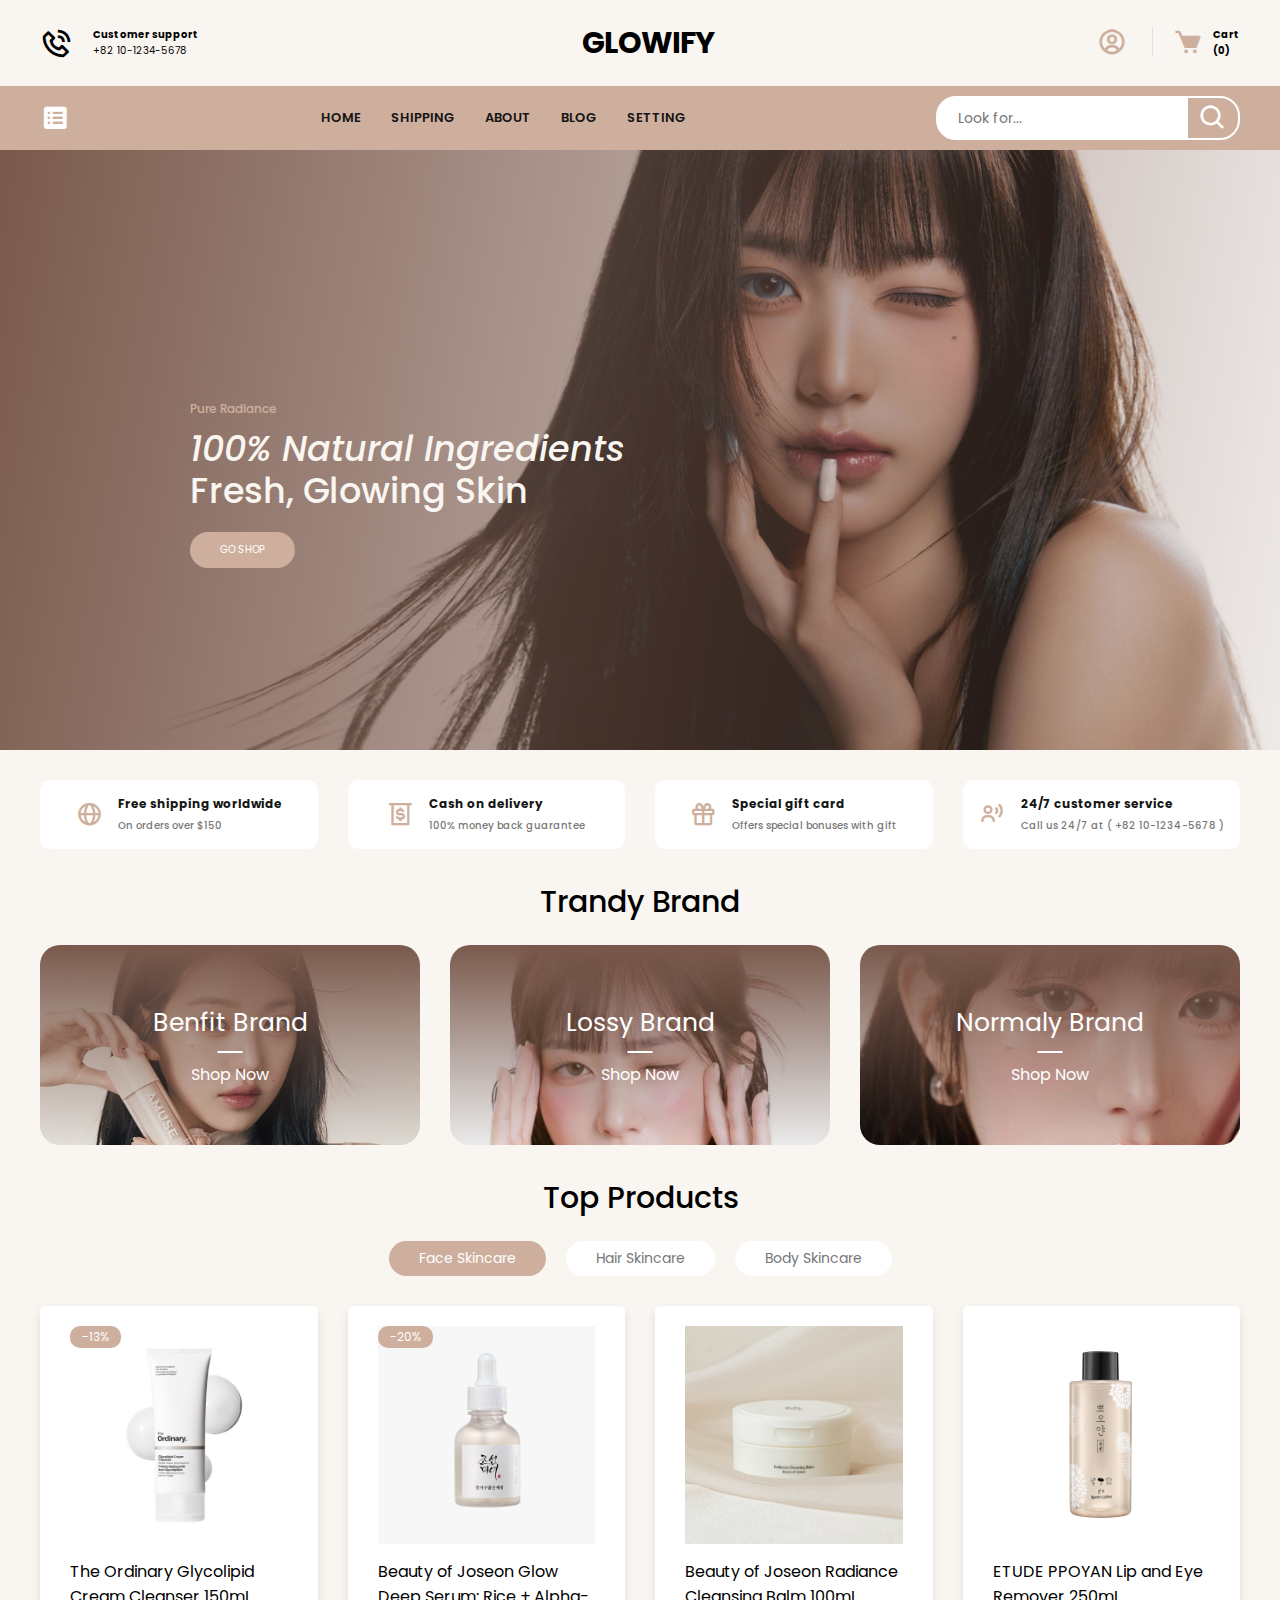
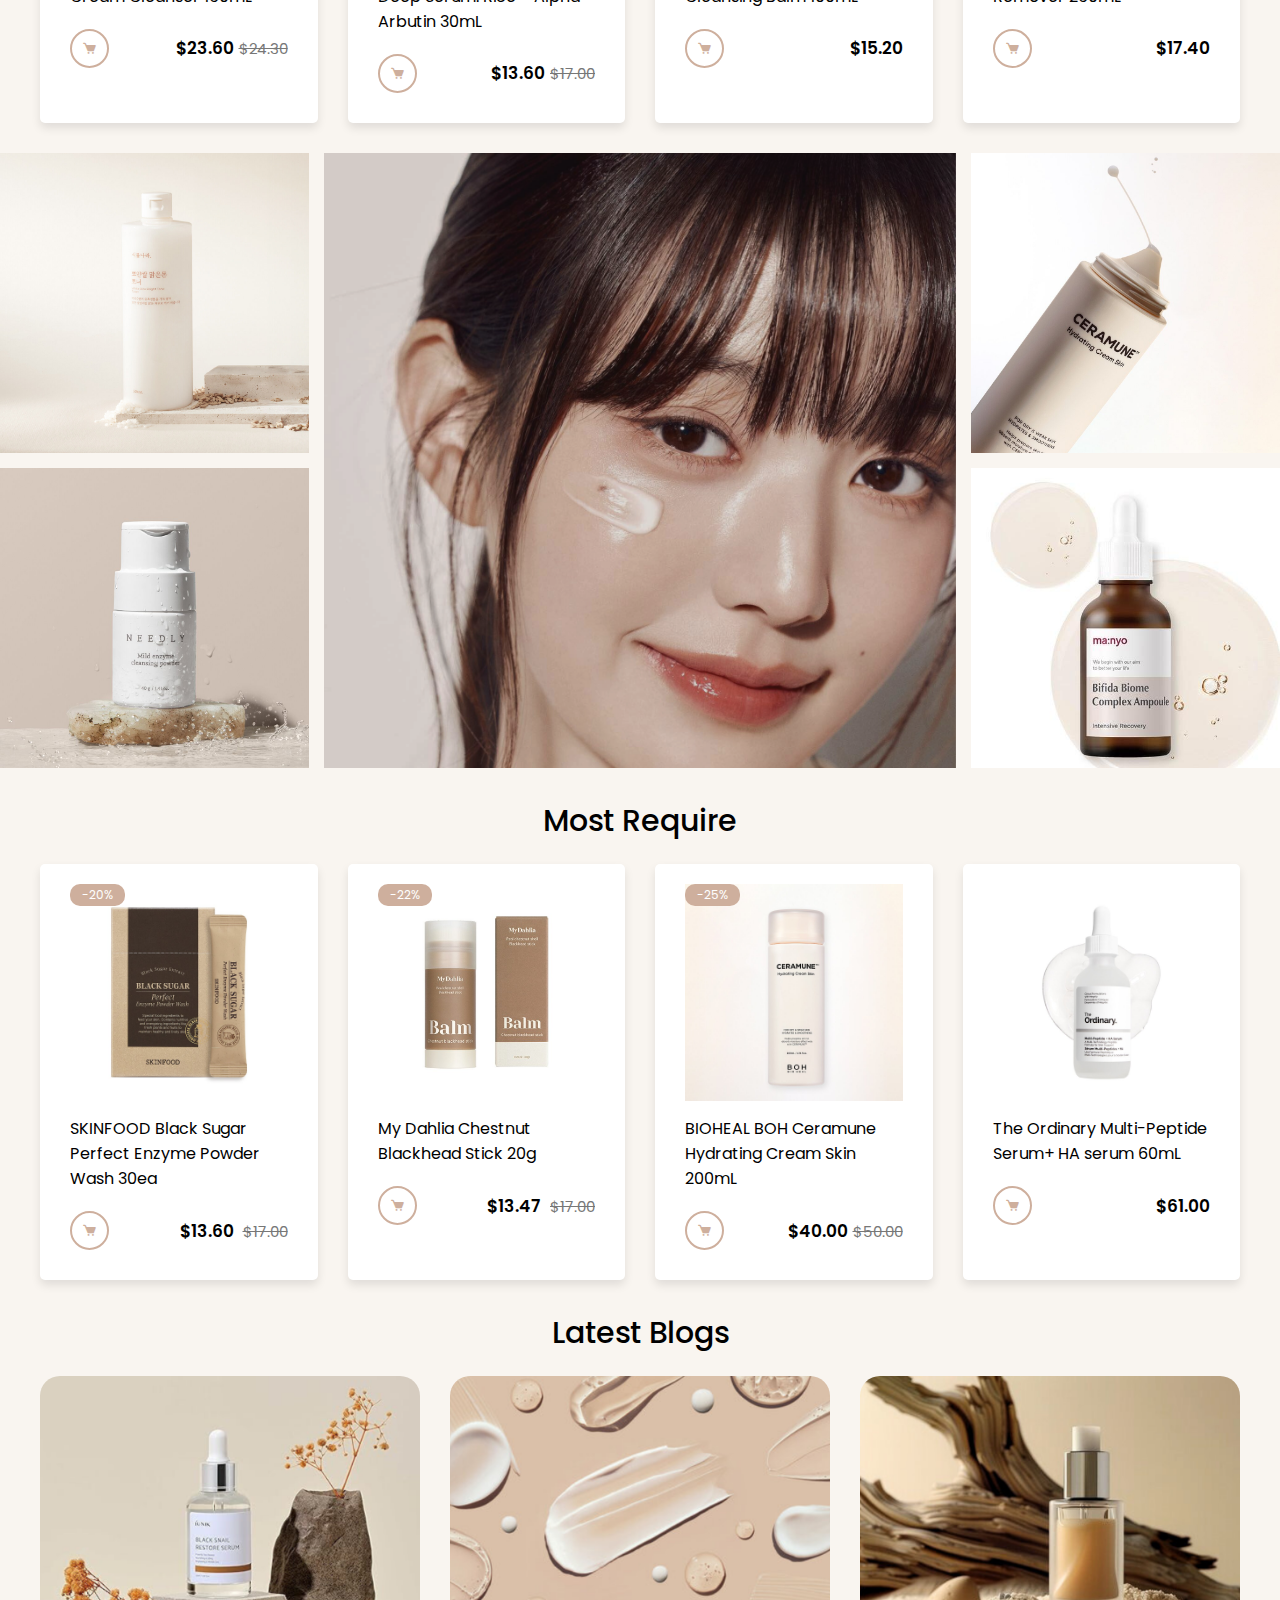
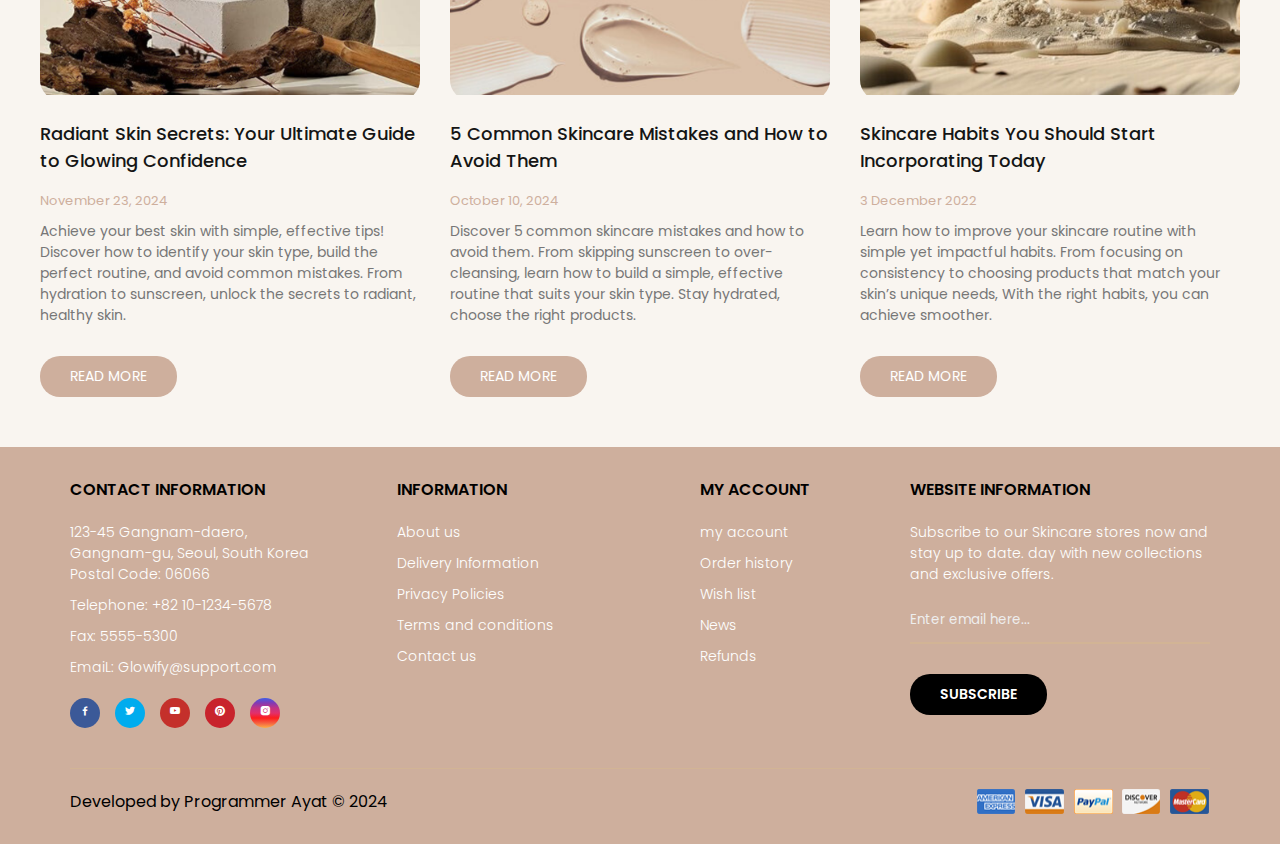
<file: index.html>
<!DOCTYPE html>
<html lang="en">

<head>
    <meta charset="UTF-8" />
    <meta http-equiv="X-UA-Compatible" content="IE=edge" />
    <meta name="viewport" content="width=device-width, initial-scale=1.0" />
    <title>Glowify</title>
    <link href='https://unpkg.com/boxicons@2.1.4/css/boxicons.min.css' rel='stylesheet'>
    <link rel="stylesheet" href="style.css" />
</head>

<body>
    <header>
        <div class="container-hero">
            <div class="container hero">
                <div class="customer-support">
                    <i class='bx bx-phone-call'></i>
                    <div class="content-customer-support">
                        <span class="text"><b>Customer support</b></span>
                        <span class="number">+82 10-1234-5678</span>
                    </div>
                </div>

                <div class="container-logo">
                    <h1 class="logo"><a href="index.html">Glowify</a></h1>
                </div>

                <div class="container-user">
                    <a href="./HTML Pages/user.html">
                        <i class='bx bx-user-circle'></i></a>
                    <i class='bx bxs-cart'></i>
                    <div class="content-shopping-cart">
                        <span class="text"><b>Cart</b></span>
                        <span class="number"><b>(0)</b></span>
                    </div>
                </div>
            </div>
        </div>

        <div class="container-navbar">
            <nav class="navbar container">
                <i class='bx bxs-spreadsheet'></i>
                <ul class="menu">
                    <li><a href="index.html">Home</a></li>
                    <li><a href="#">shipping</a></li>
                    <li><a href="#">About</a></li>
                    <li><a href="#">Blog</a></li>
                    <li><a href="#">Setting</a></li>
                </ul>

                <form class="search-form">
                    <input type="search" placeholder="Look for..." />
                    <button class="btn-search">
                        <i class='bx bx-search'></i>
                    </button>
                </form>
            </nav>
        </div>
    </header>

    <section class="banner">
        <div class="content-banner">
            <p>Pure Radiance</p>
            <h2><em>100% Natural Ingredients</em><br />Fresh, Glowing Skin</h2>
            <a href="./HTML Pages/shop.html">Go Shop</a>
        </div>
    </section>

    <main class="main-content">
        <section class="container container-features">
            <div class="card-feature">
                <i class='bx bx-globe'></i>
                <div class="feature-content">
                    <span>Free shipping worldwide</span>
                    <p>On orders over $150</p>
                </div>
            </div>
            <div class="card-feature">
                <i class='bx bx-money-withdraw'></i>
                <div class="feature-content">
                    <span>Cash on delivery</span>
                    <p>100% money back guarantee</p>
                </div>
            </div>
            <div class="card-feature">
                <i class='bx bx-gift'></i>
                <div class="feature-content">
                    <span>Special gift card</span>
                    <p>Offers special bonuses with gift</p>
                </div>
            </div>
            <div class="card-feature">
                <i class='bx bx-user-voice'></i>
                <div class="feature-content">
                    <span>24/7 customer service</span>
                    <p>Call us 24/7 at ( +82 10-1234-5678 ) </p>
                </div>
            </div>
        </section>

        <section class="container top-categories">
            <h1 class="heading-1">Trandy Brand</h1>
            <div class="container-categories">
                <div class="card-category category-moca">
                    <p>Benfit Brand</p>
                    <span>Shop Now</span>
                </div>
                <div class="card-category category-expreso">
                    <p>Lossy Brand</p>
                    <span>Shop Now</span>
                </div>
                <div class="card-category category-capuchino">
                    <p>Normaly Brand</p>
                    <span>Shop Now</span>
                </div>
                
            </div>
        </section>

        <section class="container top-products">
            <h1 class="heading-1">Top Products</h1>

            <div class="container-options">
                <span class="active">Face Skincare</span>
                <span>Hair skincare</span>
                <span>Body Skincare</span>
            </div>

            <div class="container-products">
                <!-- Producto 1 -->
                <div class="card-product">
                    <div class="container-img">
                        <img src="Picture/ordinary.jpg" alt="The Ordinary" class="product-image">
                        <span class="discount">-13%</span>
                        <div class="button-group">
                            <span><i class='bx bxs-bookmark'></i></i></span>
                            <span><i class='bx bx-heart'></i></span>
                            <span><i class='bx bx-barcode-reader'></i></span>
                        </div>
                    </div>
                    <div class="content-card-product">
                        <div class="stars">
                            <i class="fa-solid fa-star"></i>
                            <i class="fa-solid fa-star"></i>
                            <i class="fa-solid fa-star"></i>
                            <i class="fa-solid fa-star"></i>
                            <i class="fa-regular fa-star"></i>
                        </div>
                        <h3>The Ordinary Glycolipid Cream Cleanser 150mL</h3>
                        <span class="add-cart">
                            <i class='bx bxs-cart'></i>
                        </span>
                        <p class="price">$23.60<span>$24.30</span></p>
                    </div>
                </div>

                <!-- Producto 2 -->
                <div class="card-product">
                    <div class="container-img">
                        <img src="Picture/p2.jpg" alt="Cafe incafe-ingles.jpg" />
                        <span class="discount">-20%</span>
                        <div class="button-group">
                            <span>
                                <i class='bx bxs-bookmark'></i></i>
                            </span>
                            <span>
                                <i class='bx bx-heart'></i>
                            </span>
                            <span>
                                <i class='bx bx-barcode-reader'></i>
                            </span>
                        </div>
                    </div>
                    <div class="content-card-product">
                        <div class="stars">
                            <i class="fa-solid fa-star"></i>
                            <i class="fa-solid fa-star"></i>
                            <i class="fa-solid fa-star"></i>
                            <i class="fa-regular fa-star"></i>
                            <i class="fa-regular fa-star"></i>
                        </div>
                        <h3>Beauty of Joseon Glow Deep Serum: Rice + Alpha-Arbutin 30mL</h3>
                        <span class="add-cart">
                            <i class='bx bxs-cart'></i>
                        </span>
                        <p class="price">$13.60<span>$17.00</span></p>
                    </div>
                </div>
                <!--  -->
                <div class="card-product">
                    <div class="container-img">
                        <img src="Picture/p1.jpg" alt="Cafe Australiano" />
                        <div class="button-group">
                            <span>
                                <i class='bx bxs-bookmark'></i></i>
                            </span>
                            <span>
                                <i class='bx bx-heart'></i>
                            </span>
                            <span>
                                <i class='bx bx-barcode-reader'></i>
                            </span>
                        </div>
                    </div>
                    <div class="content-card-product">
                        <div class="stars">
                            <i class="fa-solid fa-star"></i>
                            <i class="fa-solid fa-star"></i>
                            <i class="fa-solid fa-star"></i>
                            <i class="fa-solid fa-star"></i>
                            <i class="fa-solid fa-star"></i>
                        </div>
                        <h3>Beauty of Joseon Radiance Cleansing Balm 100mL</h3>
                        <span class="add-cart">
                            <i class='bx bxs-cart'></i>
                        </span>
                        <p class="price">$15.20</p>
                    </div>
                </div>
                <!--  -->
                <div class="card-product">
                    <div class="container-img">
                        <img src="Picture/p4.png" alt="Cafe Helado" />
                        <div class="button-group">
                            <span>
                                <i class='bx bxs-bookmark'></i></i>
                            </span>
                            <span>
                                <i class='bx bx-heart'></i>
                            </span>
                            <span>
                                <i class='bx bx-barcode-reader'></i>
                            </span>
                        </div>
                    </div>
                    <div class="content-card-product">
                        <div class="stars">
                            <i class="fa-solid fa-star"></i>
                            <i class="fa-solid fa-star"></i>
                            <i class="fa-solid fa-star"></i>
                            <i class="fa-solid fa-star"></i>
                            <i class="fa-regular fa-star"></i>
                        </div>
                        <h3>ETUDE PPOYAN Lip and Eye Remover 250mL</h3>
                        <span class="add-cart">
                            <i class='bx bxs-cart'></i>
                        </span>
                        <p class="price">$17.40</p>
                    </div>
                </div>
            </div>
        </section>

        <section class="gallery">
            <img src="Picture/cc.jpg" alt="Gallery Img1" class="gallery-img-1" /><img src="Picture/kr.jpg"
                alt="Gallery Img2" class="gallery-img-2" /><img src="Picture/yu6.png" alt="Gallery Img3"
                class="gallery-img-3" /><img src="Picture/ne.jpg" alt="Gallery Img4" class="gallery-img-4" /><img
                src="Picture/ma.jpg" alt="Gallery Img5" class="gallery-img-5" />
        </section>

        <section class="container specials">
            <h1 class="heading-1">Most Require</h1>

            <div class="container-products">
                <!-- Producto 1 -->
                <div class="card-product">
                    <div class="container-img">
                        <img src="Picture/p3.jpg" alt="Cafe Irish" />
                        <span class="discount">-20%</span>
                        <div class="button-group">
                            <span>
                                <i class='bx bxs-bookmark'></i></i>
                            </span>
                            <span>
                                <i class='bx bx-heart'></i>
                            </span>
                            <span>
                                <i class='bx bx-barcode-reader'></i>
                            </span>
                        </div>
                    </div>
                    <div class="content-card-product">
                        <div class="stars">
                            <i class="fa-solid fa-star"></i>
                            <i class="fa-solid fa-star"></i>
                            <i class="fa-solid fa-star"></i>
                            <i class="fa-solid fa-star"></i>
                            <i class="fa-regular fa-star"></i>
                        </div>
                        <h3>SKINFOOD Black Sugar Perfect Enzyme Powder Wash 30ea</h3>
                        <span class="add-cart">
                            <i class='bx bxs-cart'></i>
                        </span>
                        <p class="price">$13.60 <span>$17.00</span></p>
                    </div>
                </div>
                <!-- Producto 2 -->
                <div class="card-product">
                    <div class="container-img">
                        <img src="Picture/p5.jpg" alt="Cafe incafe-ingles.jpg" />
                        <span class="discount">-22%</span>
                        <div class="button-group">
                            <span>
                                <i class='bx bxs-bookmark'></i></i>
                            </span>
                            <span>
                                <i class='bx bx-heart'></i>
                            </span>
                            <span>
                                <i class='bx bx-barcode-reader'></i>
                            </span>
                        </div>
                    </div>
                    <div class="content-card-product">
                        <div class="stars">
                            <i class="fa-solid fa-star"></i>
                            <i class="fa-solid fa-star"></i>
                            <i class="fa-solid fa-star"></i>
                            <i class="fa-regular fa-star"></i>
                            <i class="fa-regular fa-star"></i>
                        </div>
                        <h3>My Dahlia Chestnut Blackhead Stick 20g</h3>
                        <span class="add-cart">
                            <i class='bx bxs-cart'></i>
                        </span>
                        <p class="price">$13.47 <span>$17.00</span></p>
                    </div>
                </div>
                <!--  -->
                <div class="card-product">
                    <div class="container-img">
                        <img src="Picture/p6.jpg" alt="Cafe Viena" />
                        <span class="discount">-25%</span>
                        <div class="button-group">
                            <span>
                                <i class='bx bxs-bookmark'></i></i>
                            </span>
                            <span>
                                <i class='bx bx-heart'></i>
                            </span>
                            <span>
                                <i class='bx bx-barcode-reader'></i>
                            </span>
                        </div>
                    </div>
                    <div class="content-card-product">
                        <div class="stars">
                            <i class="fa-solid fa-star"></i>
                            <i class="fa-solid fa-star"></i>
                            <i class="fa-solid fa-star"></i>
                            <i class="fa-solid fa-star"></i>
                            <i class="fa-solid fa-star"></i>
                        </div>
                        <h3>BIOHEAL BOH Ceramune Hydrating Cream Skin 200mL</h3>
                        <span class="add-cart">
                            <i class='bx bxs-cart'></i>
                        </span>
                        <p class="price">$40.00<span>$50.00</span></p>
                    </div>
                </div>
                <!--  -->
                <div class="card-product">
                    <div class="container-img">
                        <img src="Picture/p7.jpg" alt="Cafe Liqueurs" />
                        <div class="button-group">
                            <span>
                                <i class='bx bxs-bookmark'></i></i>
                            </span>
                            <span>
                                <i class='bx bx-heart'></i>
                            </span>
                            <span>
                                <i class='bx bx-barcode-reader'></i>
                            </span>
                        </div>
                    </div>
                    <div class="content-card-product">
                        <div class="stars">
                            <i class="fa-solid fa-star"></i>
                            <i class="fa-solid fa-star"></i>
                            <i class="fa-solid fa-star"></i>
                            <i class="fa-solid fa-star"></i>
                            <i class="fa-regular fa-star"></i>
                        </div>
                        <h3>The Ordinary Multi-Peptide Serum+ HA serum 60mL</h3>
                        <span class="add-cart">
                            <i class='bx bxs-cart'></i>
                        </span>
                        <p class="price">$61.00</p>
                    </div>
                </div>
            </div>
        </section>

        <section class="container blogs">
            <h1 class="heading-1">Latest Blogs</h1>

            <div class="container-blogs">
                <div class="card-blog">
                    <div class="container-img">
                        <img src="Picture/ProductGallary.png" alt="Imagen Blog 1" />
                        <div class="button-group-blog">
                            <span>
                                <i class='bx bx-book-reader'></i>
                            </span>
                            <span>
                                <i class='bx bx-link'></i>
                            </span>
                        </div>
                    </div>
                    <div class="content-blog">
                        <h3>Radiant Skin Secrets: Your Ultimate Guide to Glowing Confidence</h3>
                        <span>November 23, 2024</span>
                        <p>
                            Achieve your best skin with simple, effective tips! Discover how to identify your skin type,
                            build the perfect routine, and avoid common mistakes.
                            From hydration to sunscreen, unlock the secrets to radiant, healthy skin.
                        </p>
                        <div class="btn-read-more"><a class="learnMORE" href="HTML Pages/blog.html">Read more</a></div>
                    </div>
                </div>
                <div class="card-blog">
                    <div class="container-img">
                        <img src="Picture/ProductGallary3.png" alt="Imagen Blog 2" />
                        <div class="button-group-blog">
                            <span>
                                <i class='bx bx-book-reader'></i>
                            </span>
                            <span>
                                <i class='bx bx-link'></i>
                            </span>
                        </div>
                    </div>
                    <div class="content-blog">
                        <h3>5 Common Skincare Mistakes and How to Avoid Them</h3>
                        <span>October 10, 2024</span>
                        <p>
                            Discover 5 common skincare mistakes and how to avoid them. From skipping sunscreen to
                            over-cleansing, learn how to build a simple, effective routine that suits your skin type.
                            Stay hydrated, choose the right products.
                        </p>
                        <div class="btn-read-more"><a class="learnMORE" href="HTML Pages/blog2.html">Read more</a></div>
                    </div>
                </div>
                <div class="card-blog">
                    <div class="container-img">
                        <img src="Picture/ProductGallary2.png" alt="Imagen Blog 3" />
                        <div class="button-group-blog">
                            <span>
                                <i class='bx bx-book-reader'></i>
                            </span>
                            <span>
                                <i class='bx bx-link'></i>
                            </span>
                        </div>
                    </div>
                    <div class="content-blog">
                        <h3>Skincare Habits You Should Start Incorporating Today</h3>
                        <span>3 December 2022</span>
                        <p>
                            Learn how to improve your skincare routine with simple yet impactful habits. From focusing
                            on consistency to choosing products that match your skin’s unique needs, With
                            the right habits, you can achieve smoother.
                        </p>
                        <div class="btn-read-more"><a class="learnMORE" href="HTML Pages/blog3.html">Read more</a></div>
                    </div>
                </div>
            </div>
        </section>
    </main>

    <footer class="footer">
        <div class="container container-footer">
            <div class="menu-footer">
                <div class="contact-info">
                    <p class="title-footer">Contact Information</p>
                    <ul>
                        <li>
                            123-45 Gangnam-daero, Gangnam-gu, Seoul,
                            South Korea
                            Postal Code: 06066
                        </li>
                        <li>Telephone: +82 10-1234-5678</li>
                        <li>Fax: 5555-5300</li>
                        <li>EmaiL: Glowify@support.com</li>
                    </ul>
                    <div class="social-icons">
                        <span class="facebook">
                            <a href="https://www.facebook.com/login.php/">
                                <i class='bx bxl-facebook'></i></a>
                        </span>
                        <span class="twitter">
                            <a href="https://twitter.com/login">
                                <i class='bx bxl-twitter'></i></a>
                        </span>
                        <span class="youtube">
                            <a href="https://www.youtube.com/account">
                                <i class='bx bxl-youtube'></i></a>
                        </span>
                        <span class="pinterest">
                            <a href="https://www.pinterest.com/login/">
                                <i class='bx bxl-pinterest'></i></a>
                        </span>
                        <span class="instagram">
                            <a href="https://www.instagram.com/accounts/login/?hl=en">
                                <i class='bx bxl-instagram-alt'></i></a>
                        </span>
                    </div>
                </div>

                <div class="information">
                    <p class="title-footer">Information</p>
                    <ul>
                        <li><a href="#">About us</a></li>
                        <li><a href="#">Delivery Information</a></li>
                        <li><a href="#">Privacy Policies</a></li>
                        <li><a href="#">Terms and conditions</a></li>
                        <li><a href="#">Contact us</a></li>
                    </ul>
                </div>

                <div class="my-account">
                    <p class="title-footer">My account</p>

                    <ul>
                        <li><a href="#">my account</a></li>
                        <li><a href="#">Order history</a></li>
                        <li><a href="#">Wish list</a></li>
                        <li><a href="#">News</a></li>
                        <li><a href="#">Refunds</a></li>
                    </ul>
                </div>

                <div class="newsletter">
                    <p class="title-footer">Website Information</p>

                    <div class="content">
                        <p>
                            Subscribe to our Skincare stores now and stay up to date.
                            day with new collections and exclusive offers.
                        </p>
                        <input type="email" placeholder="Enter email here...">
                        <button>Subscribe</button>
                    </div>
                </div>
            </div>

            <div class="copyright">
                <p>
                    Developed by Programmer Ayat © 2024
                </p>

                <img src="Picture/payment.png" alt="Pagos">
            </div>
        </div>
    </footer>
</body>

</html>
</file>
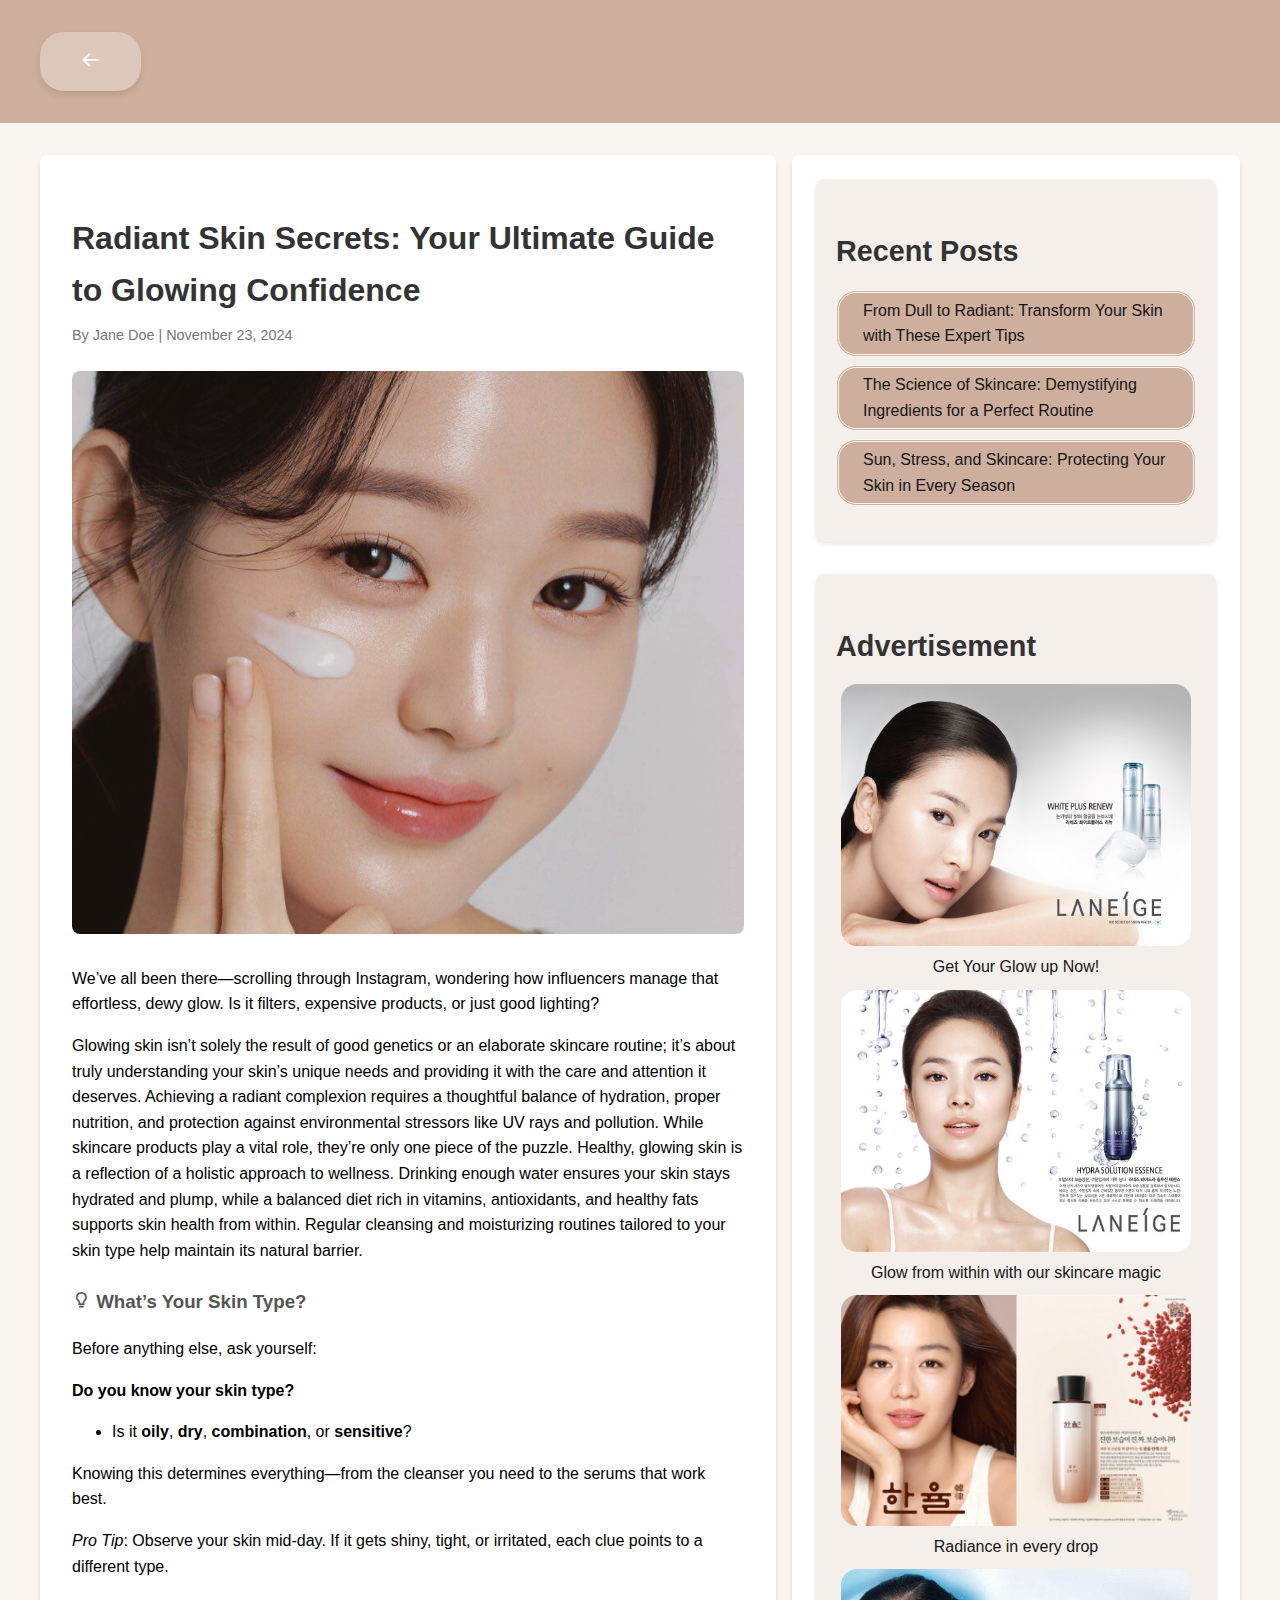
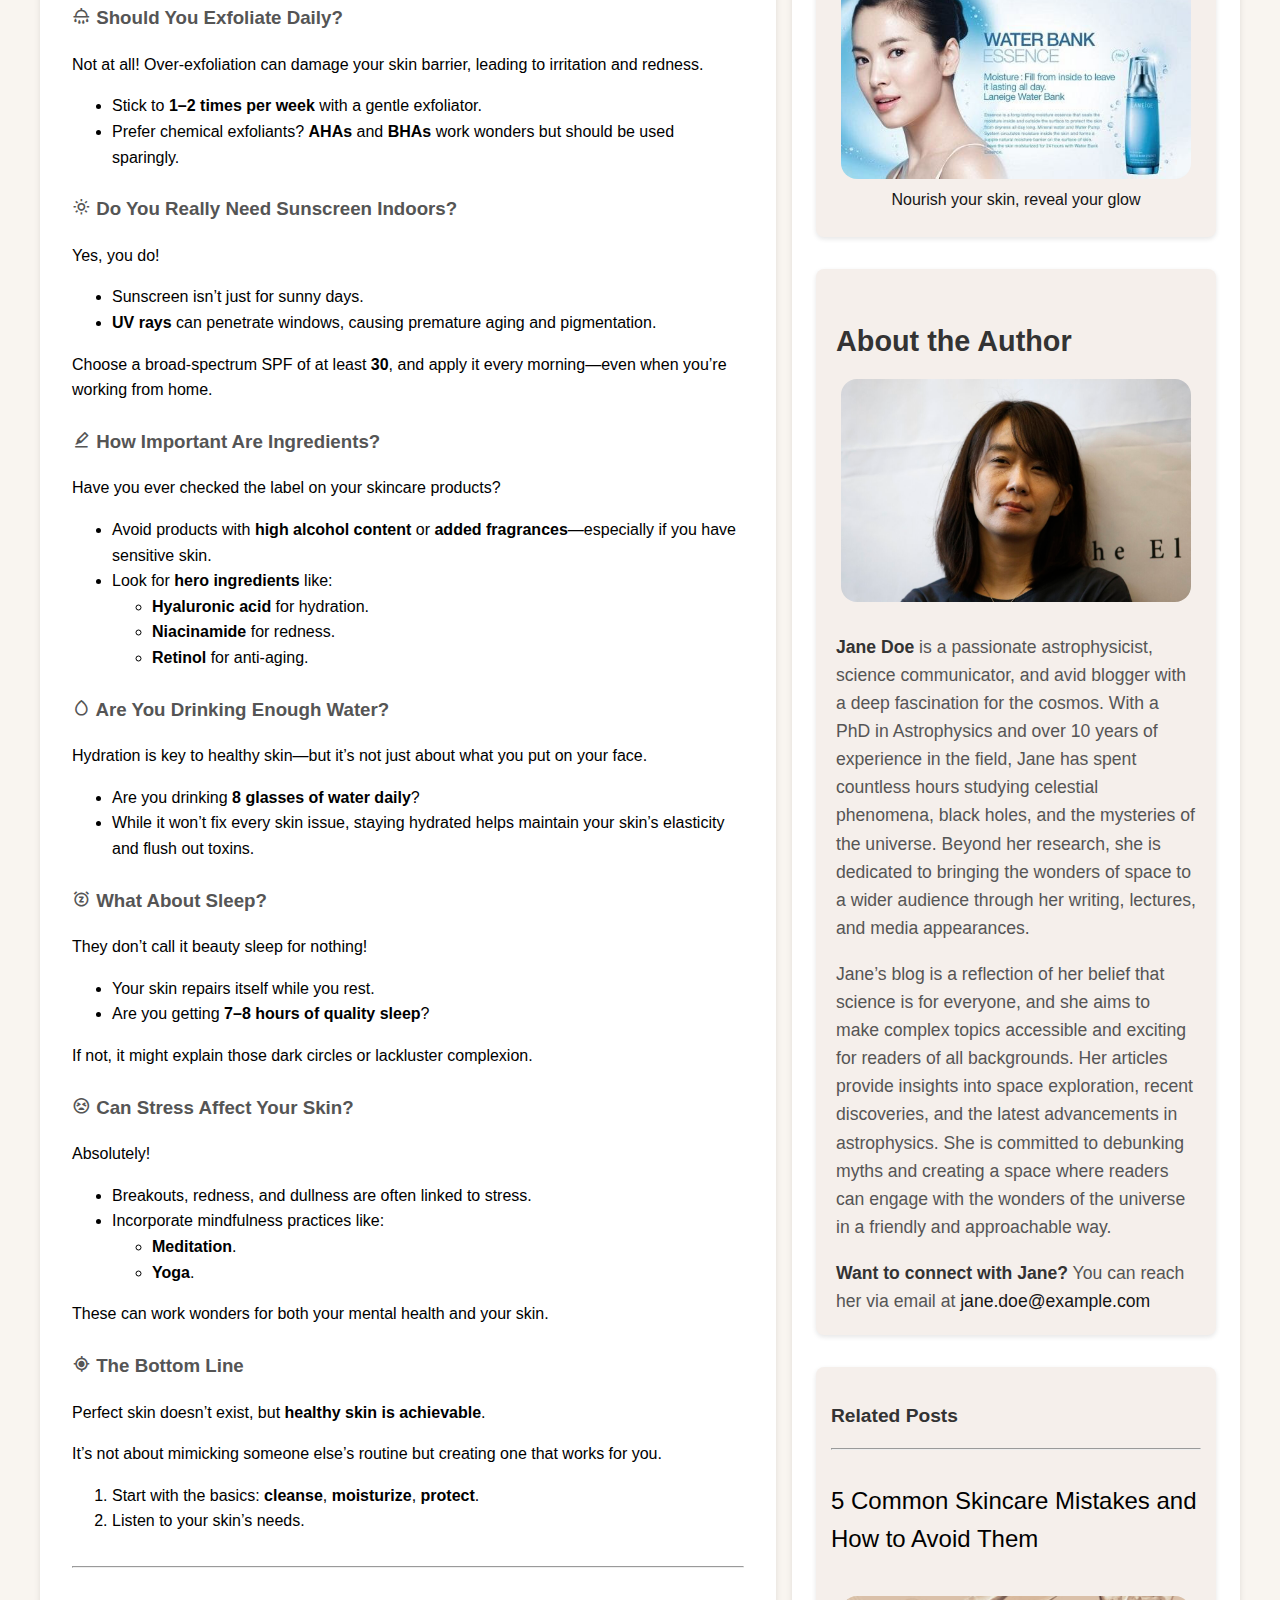
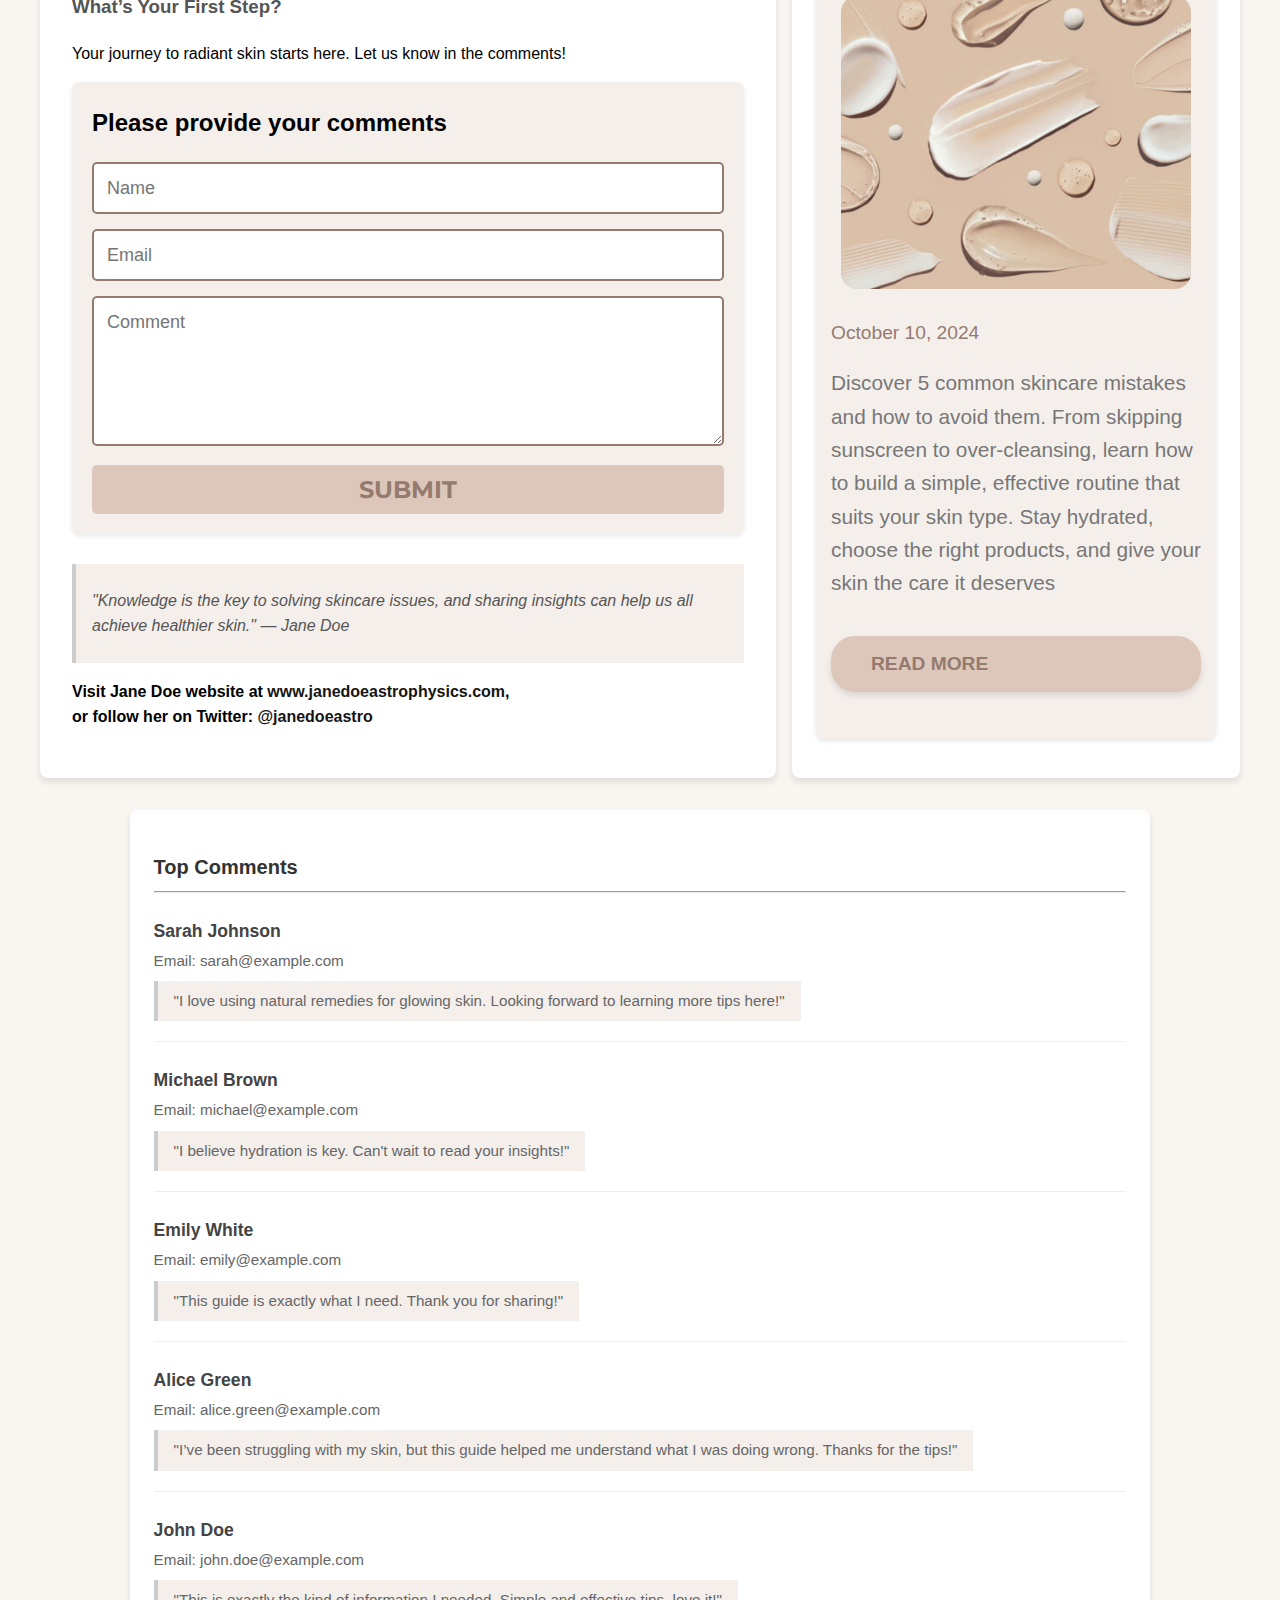
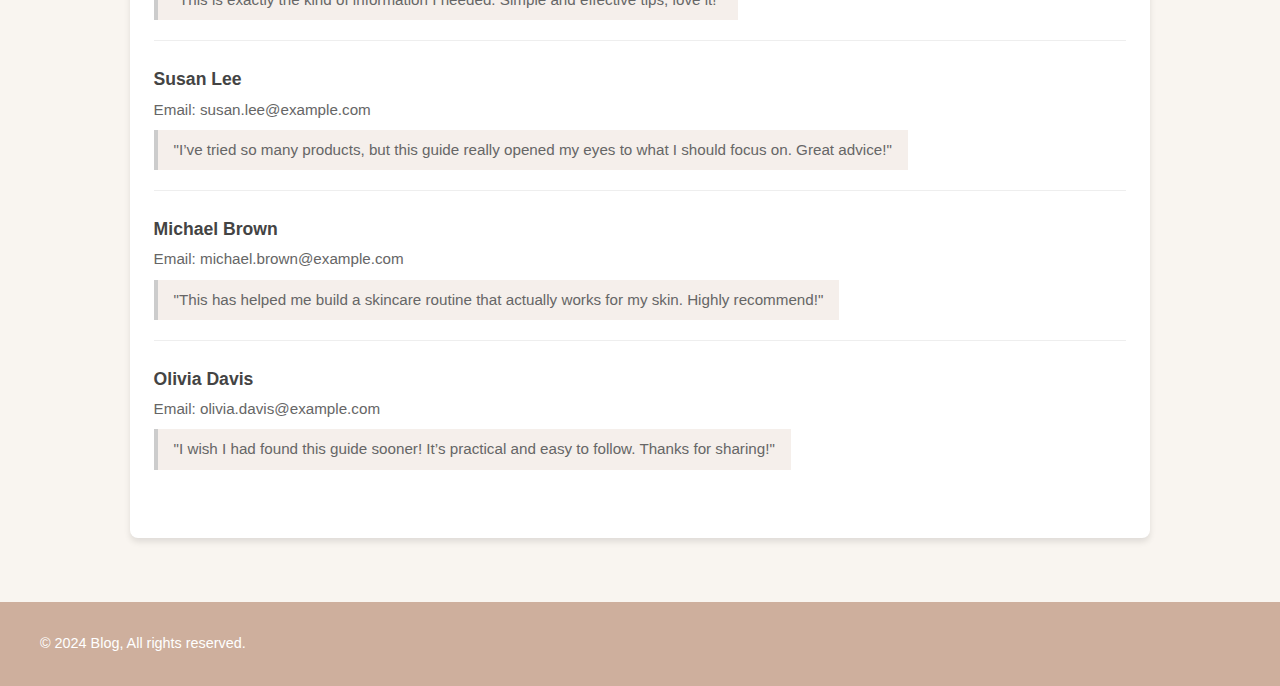
<file: HTML Pages/blog.html>
<!DOCTYPE html>
<html lang="en">

<head>
    <meta charset="UTF-8">
    <meta name="viewport" content="width=device-width, initial-scale=1.0">
    <title>Radiant Skin Secrets: Your Ultimate Guide to Glowing Confidence</title>
    <link href='https://unpkg.com/boxicons@2.1.4/css/boxicons.min.css' rel='stylesheet'>
    <link rel="stylesheet" href="../style2.css">
</head>

<body>
    <header class="header">
        <div class="container">
            <a href="../index.html"><span class="span1"><i class='bx bx-arrow-back'></i></span></a>
        </div>
    </header>

    <main class="main-content">
        <div class="container">
            <!-- Main Article -->
            <div class="content">
                <article class="blog-post">
                    <header class="post-header">
                        <h2 class="post-title">Radiant Skin Secrets: Your Ultimate Guide to Glowing Confidence</h2>
                        <div class="post-meta">
                            <span class="author">By Jane Doe</span> |
                            <span class="date">November 23, 2024</span>
                        </div>
                    </header>

                    <figure class="post-image">
                        <img src="../Picture/WonyounGallary.png" alt="Stars in the galaxy">
                    </figure>

                    <section class="post-content">
                        <p>We’ve all been there—scrolling through Instagram, wondering how influencers manage that
                            effortless, dewy glow. Is it filters, expensive products, or just good lighting?</p>
                        <p>Glowing skin isn’t solely the result of good genetics or an elaborate skincare routine; it’s
                            about truly understanding your skin’s unique needs and providing it with the care and
                            attention it deserves. Achieving a radiant complexion requires a thoughtful balance of
                            hydration, proper nutrition, and protection against environmental stressors like UV rays and
                            pollution. While skincare products play a vital role, they’re only one piece of the puzzle.

                            Healthy, glowing skin is a reflection of a holistic approach to wellness. Drinking enough
                            water ensures your skin stays hydrated and plump, while a balanced diet rich in vitamins,
                            antioxidants, and healthy fats supports skin health from within. Regular cleansing and
                            moisturizing routines tailored to your skin type help maintain its natural barrier.</p>

                        <h3><i class='bx bx-bulb'></i> What’s Your Skin Type?</h3>
                        <p>Before anything else, ask yourself:</p>
                        <p><strong>Do you know your skin type?</strong></p>
                        <ul>
                            <li>Is it <strong>oily</strong>, <strong>dry</strong>, <strong>combination</strong>, or
                                <strong>sensitive</strong>?
                            </li>
                        </ul>
                        <p>Knowing this determines everything—from the cleanser you need to the serums that work best.
                        </p>
                        <p><em>Pro Tip</em>: Observe your skin mid-day. If it gets shiny, tight, or irritated, each clue
                            points to a different type.</p>

                        <h3><i class='bx bx-shower'></i> Should You Exfoliate Daily?</h3>
                        <p>Not at all! Over-exfoliation can damage your skin barrier, leading to irritation and redness.
                        </p>
                        <ul>
                            <li>Stick to <strong>1–2 times per week</strong> with a gentle exfoliator.</li>
                            <li>Prefer chemical exfoliants? <strong>AHAs</strong> and <strong>BHAs</strong> work wonders
                                but should be used sparingly.</li>
                        </ul>

                        <h3><i class='bx bx-sun'></i> Do You Really Need Sunscreen Indoors?</h3>
                        <p>Yes, you do!</p>
                        <ul>
                            <li>Sunscreen isn’t just for sunny days.</li>
                            <li><strong>UV rays</strong> can penetrate windows, causing premature aging and
                                pigmentation.</li>
                        </ul>
                        <p>Choose a broad-spectrum SPF of at least <strong>30</strong>, and apply it every morning—even
                            when you’re working from home.</p>

                        <h3><i class='bx bx-highlight'></i> How Important Are Ingredients?</h3>
                        <p>Have you ever checked the label on your skincare products?</p>
                        <ul>
                            <li>Avoid products with <strong>high alcohol content</strong> or <strong>added
                                    fragrances</strong>—especially if you have sensitive skin.</li>
                            <li>Look for <strong>hero ingredients</strong> like:
                                <ul>
                                    <li><strong>Hyaluronic acid</strong> for hydration.</li>
                                    <li><strong>Niacinamide</strong> for redness.</li>
                                    <li><strong>Retinol</strong> for anti-aging.</li>
                                </ul>
                            </li>
                        </ul>

                        <h3><i class='bx bx-droplet'></i> Are You Drinking Enough Water?</h3>
                        <p>Hydration is key to healthy skin—but it’s not just about what you put on your face.</p>
                        <ul>
                            <li>Are you drinking <strong>8 glasses of water daily</strong>?</li>
                            <li>While it won’t fix every skin issue, staying hydrated helps maintain your skin’s
                                elasticity and flush out toxins.</li>
                        </ul>

                        <h3><i class='bx bx-alarm-snooze'></i> What About Sleep?</h3>
                        <p>They don’t call it beauty sleep for nothing!</p>
                        <ul>
                            <li>Your skin repairs itself while you rest.</li>
                            <li>Are you getting <strong>7–8 hours of quality sleep</strong>?</li>
                        </ul>
                        <p>If not, it might explain those dark circles or lackluster complexion.</p>

                        <h3><i class='bx bx-tired'></i> Can Stress Affect Your Skin?</h3>
                        <p>Absolutely!</p>
                        <ul>
                            <li>Breakouts, redness, and dullness are often linked to stress.</li>
                            <li>Incorporate mindfulness practices like:
                                <ul>
                                    <li><strong>Meditation</strong>.</li>
                                    <li><strong>Yoga</strong>.</li>
                                </ul>
                            </li>
                        </ul>
                        <p>These can work wonders for both your mental health and your skin.</p>

                        <h3><i class='bx bx-current-location'></i> The Bottom Line</h3>
                        <p>Perfect skin doesn’t exist, but <strong>healthy skin is achievable</strong>.</p>
                        <p>It’s not about mimicking someone else’s routine but creating one that works for you.</p>
                        <ol>
                            <li>Start with the basics: <strong>cleanse</strong>, <strong>moisturize</strong>,
                                <strong>protect</strong>.
                            </li>
                            <li>Listen to your skin’s needs.</li>
                        </ol>
                        <hr id="hr2005">
                        <h3>What’s Your First Step?</h3>
                        <p>Your journey to radiant skin starts here. Let us know in the comments!</p>
                    </section>
                    <form>
                        <h2>Please provide your comments</h2>
                        <input name="name" type="text" class="feedback-input" placeholder="Name" />
                        <input name="email" type="text" class="feedback-input" placeholder="Email" />
                        <textarea name="text" class="feedback-input" placeholder="Comment"></textarea>
                        <input type="submit" value="SUBMIT" />
                    </form>
                    <blockquote>
                        <p>
                            "Knowledge is the key to solving skincare issues, and sharing insights can help us all
                            achieve healthier skin." — Jane Doe</p>
                    </blockquote>
                    <p><strong>Visit Jane Doe website at <a class="link-c" href="https://www.janedoeastrophysics.com"
                                target="_blank">www.janedoeastrophysics.com</a>,
                            <br>
                            or follow her on Twitter: <a class="link-c" href="https://twitter.com/janedoeastro"
                                target="_blank">@janedoeastro</a></strong></p>
                </article>
            </div>

            <!-- Sidebar -->
            <aside class="sidebar">
                <section class="widget">
                    <h3>Recent Posts</h3>
                    <ul>
                        <li><a href="#" class="aresent">From Dull to Radiant: Transform Your Skin with These Expert
                                Tips</a></li>
                        <li><a href="#" class="aresent">The Science of Skincare: Demystifying Ingredients for a Perfect
                                Routine</a></li>
                        <li><a href="#" class="aresent">Sun, Stress, and Skincare: Protecting Your Skin in Every
                                Season</a></li>
                    </ul>
                </section>

                <section class="widget">
                    <h3>Advertisement</h3>
                    <div class="ad">
                        <a href="https://us.laneige.com/"><img src="../Picture/advjpg.jpg" width="350px"></a>
                        <a id="advtext" href="https://us.laneige.com/">
                            <figcaption>Get Your Glow up Now!</figcaption>
                        </a>
                    </div>
                    <div class="ad">
                        <a href="https://us.laneige.com/"><img src="../Picture/adv.1jpg.jpg" width="350px"></a>
                        <a id="advtext" href="https://us.laneige.com/">
                            <figcaption>Glow from within with our skincare magic</figcaption>
                        </a>
                    </div>
                    <div class="ad">
                        <a href="https://www.drjart.co.uk/"><img src="../Picture/chrome_21WKrDN3a4.png" width="350px"></a>
                        <a id="advtext" href="https://www.drjart.co.uk/">
                            <figcaption>Radiance in every drop</figcaption>
                        </a>
                    </div>
                    <div class="ad">
                        <a
                            href="https://banilausa.com/?srsltid=AfmBOooD-QRMAK48j8J7hUcJwNBgeLOqL8-27Qh-tZXhqC6-MWXyN-mA">
                            <img src="../Picture/unnamed.jpg" width="350px"></a>
                        <a id="advtext"
                            href="https://banilausa.com/?srsltid=AfmBOooD-QRMAK48j8J7hUcJwNBgeLOqL8-27Qh-tZXhqC6-MWXyN-mA">
                            <figcaption>Nourish your skin, reveal your glow</figcaption>
                        </a>
                    </div>
                </section>

                <section class="widget">
                    <h3>About the Author</h3>
                    <div class="author-bio">
                        <div class="ad">
                            <img src="../Picture/download.jpg" width="350px">
                        </div>
                        <p><strong>Jane Doe</strong> is a passionate astrophysicist, science communicator, and avid
                            blogger with a deep fascination for the cosmos. With a PhD in Astrophysics and over 10 years
                            of experience in the field, Jane has spent countless hours studying celestial phenomena,
                            black holes, and the mysteries of the universe. Beyond her research, she is dedicated to
                            bringing the wonders of space to a wider audience through her writing, lectures, and media
                            appearances.</p>

                        <p>Jane’s blog is a reflection of her belief that science is for everyone, and she aims to make
                            complex topics accessible and exciting for readers of all backgrounds. Her articles provide
                            insights into space exploration, recent discoveries, and the latest advancements in
                            astrophysics. She is committed to debunking myths and creating a space where readers can
                            engage with the wonders of the universe in a friendly and approachable way.</p>
                        <p><strong>Want to connect with Jane?</strong> You can reach her via email at <a class="link-c"
                                href="mailto:jane.doe@example.com">jane.doe@example.com</a></p>
                    </div>
                </section>

                <div class="recent-posts">
                    <h3>Related Posts</h3>
                    <hr>
                    <div class="content-blog">
                        <h3>5 Common Skincare Mistakes and How to Avoid Them</h3>
                        <div class="ad">
                            <img src="../Picture/ProductGallary3.png" width="350px">
                        </div>
                        <span> October 10, 2024</span>
                        <p>
                            Discover 5 common skincare mistakes and how to avoid them. From skipping sunscreen to
                            over-cleansing, learn how to build a simple, effective routine that suits your skin type.
                            Stay hydrated, choose the right products, and give your skin the care it deserves
                        </p>
                        <span class="btn-read-more"><a id="hahaha" href="../HTML Pages/blog2.html"><b>Read
                                    more</b></a></span>
                    </div>
                </div>

            </aside>

        </div>

        <section class="comments">
            <div class="comments-header">
                <h2>Top Comments</h2>
                <hr>
            </div>
            <div class="comment-box">
                <div class="comment">
                    <h3>Sarah Johnson</h3>
                    <p>Email: sarah@example.com</p>
                    <p class="comment-x">"I love using natural remedies for glowing skin. Looking forward to learning
                        more tips here!"</p>
                </div>
                <div class="comment">
                    <h3>Michael Brown</h3>
                    <p>Email: michael@example.com</p>
                    <p class="comment-x">"I believe hydration is key. Can't wait to read your insights!"</p>
                </div>
                <div class="comment">
                    <h3>Emily White</h3>
                    <p>Email: emily@example.com</p>
                    <p class="comment-x">"This guide is exactly what I need. Thank you for sharing!"</p>
                </div>
                <div class="comment">
                    <h3>Alice Green</h3>
                    <p>Email: alice.green@example.com</p>
                    <p class="comment-x">"I’ve been struggling with my skin, but this guide helped me understand what I
                        was doing wrong. Thanks for the tips!"</p>
                </div>

                <div class="comment">
                    <h3>John Doe</h3>
                    <p>Email: john.doe@example.com</p>
                    <p class="comment-x">"This is exactly the kind of information I needed. Simple and effective tips,
                        love it!"</p>
                </div>

                <div class="comment">
                    <h3>Susan Lee</h3>
                    <p>Email: susan.lee@example.com</p>
                    <p class="comment-x">"I’ve tried so many products, but this guide really opened my eyes to what I
                        should focus on. Great advice!"</p>
                </div>

                <div class="comment">
                    <h3>Michael Brown</h3>
                    <p>Email: michael.brown@example.com</p>
                    <p class="comment-x">"This has helped me build a skincare routine that actually works for my skin.
                        Highly recommend!"</p>
                </div>

                <div class="comment">
                    <h3>Olivia Davis</h3>
                    <p>Email: olivia.davis@example.com</p>
                    <p class="comment-x">"I wish I had found this guide sooner! It’s practical and easy to follow.
                        Thanks for sharing!"</p>
                </div>

            </div>
        </section>

    </main>

    <footer class="footer">
        <div class="container">
            <p>&copy; 2024 Blog, All rights reserved.</p>
        </div>
    </footer>
</body>

</html>
</file>
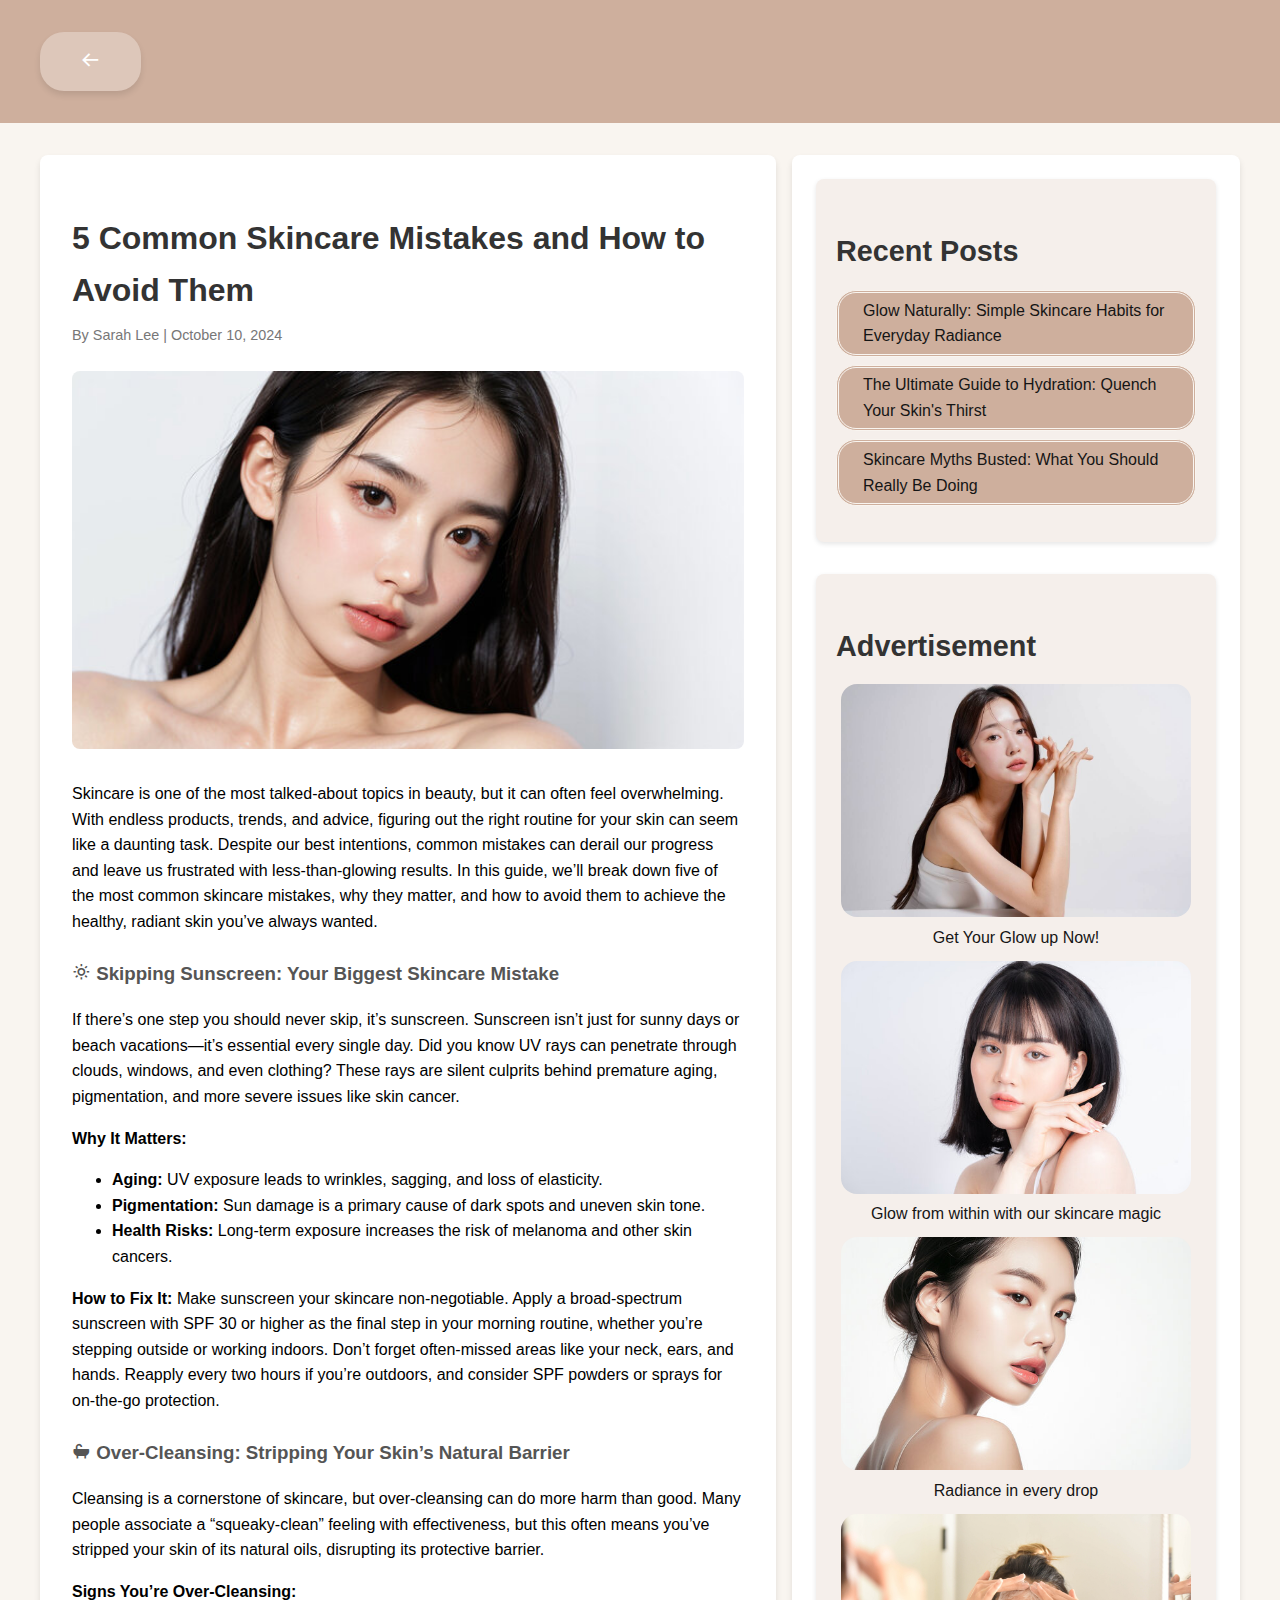
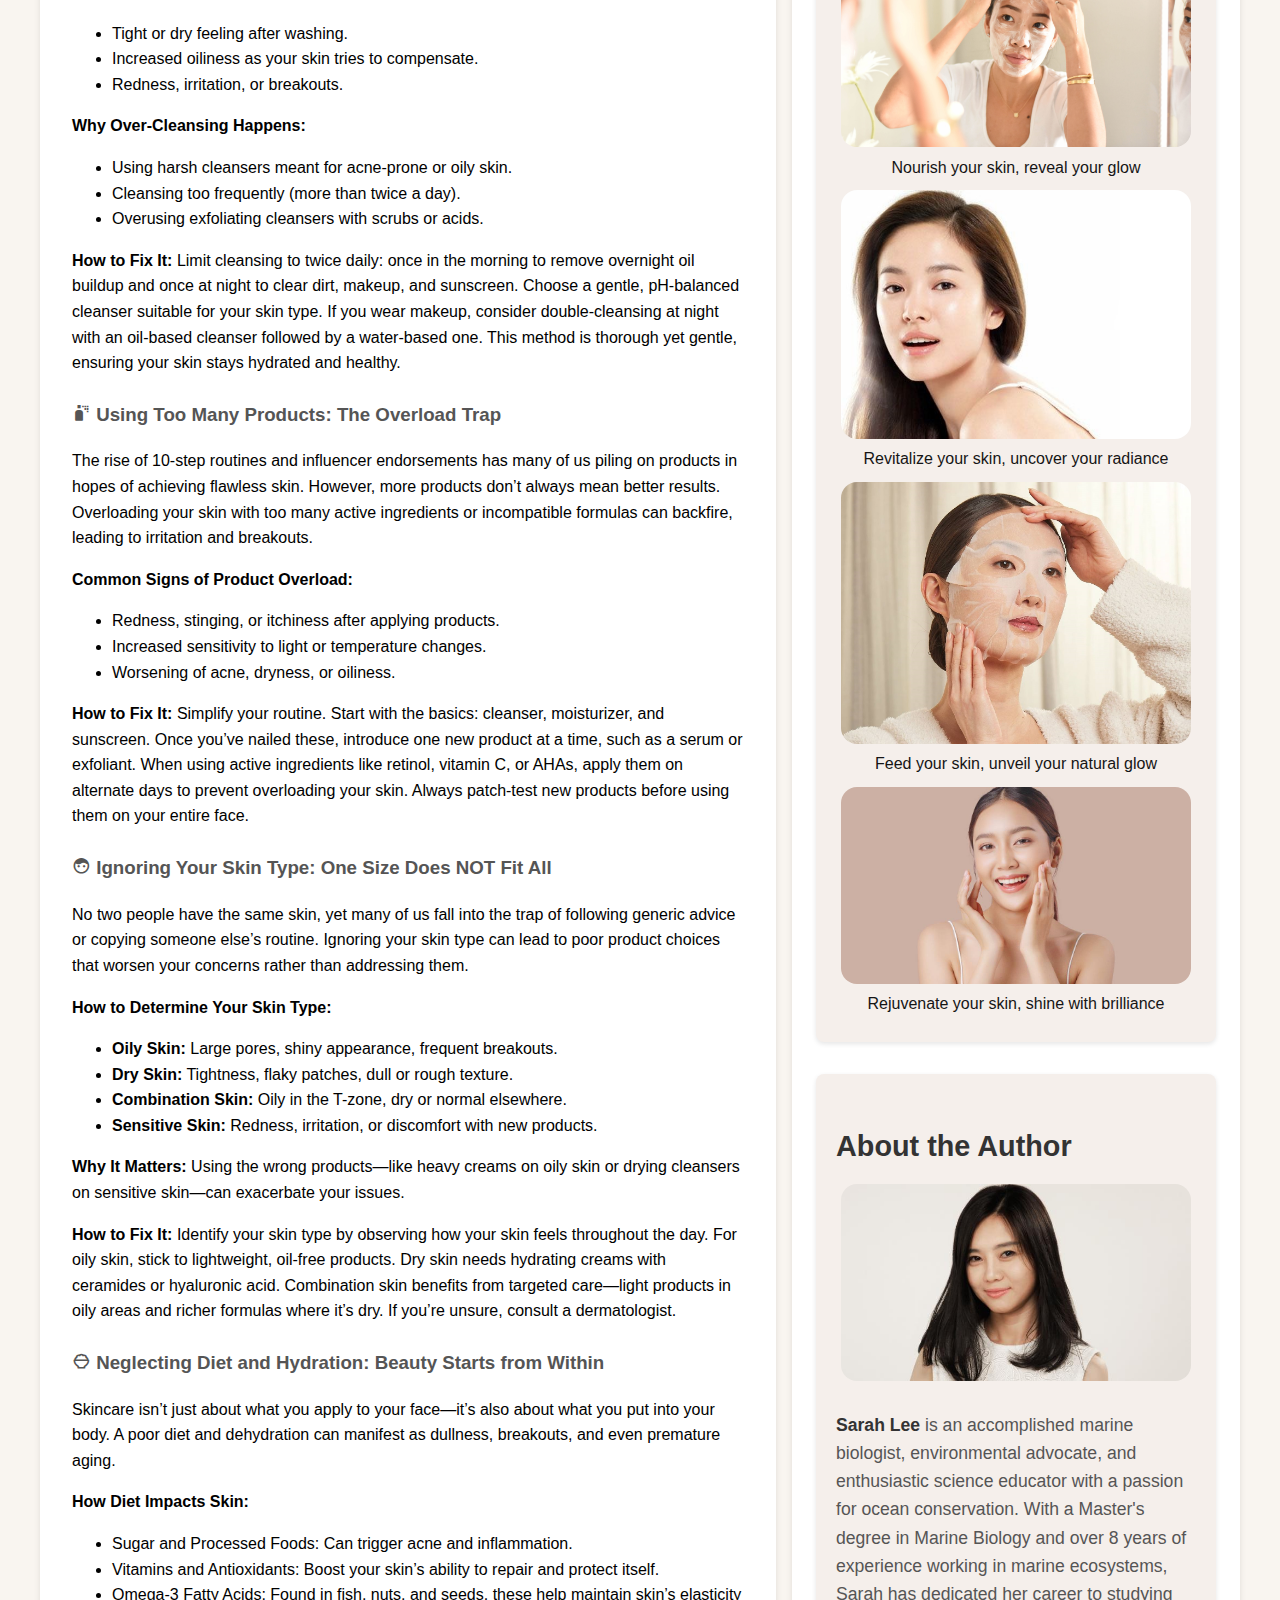
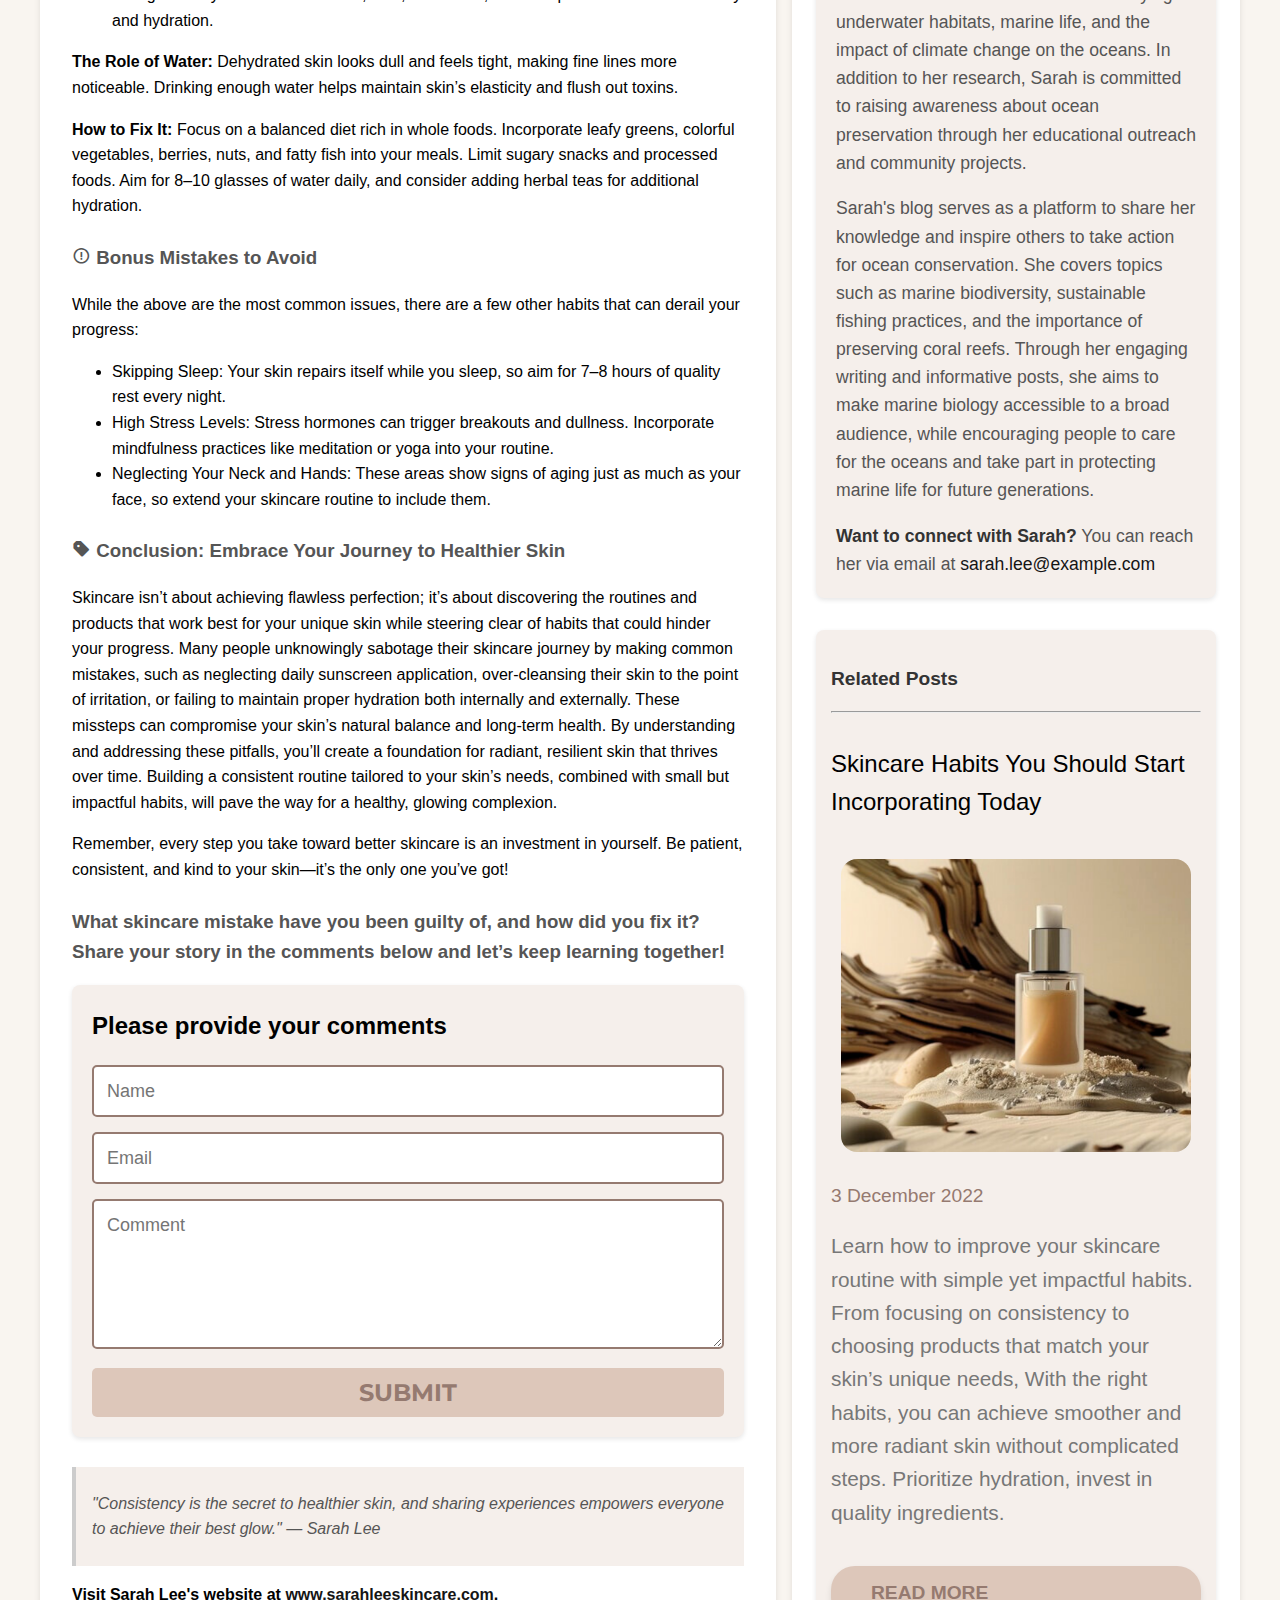
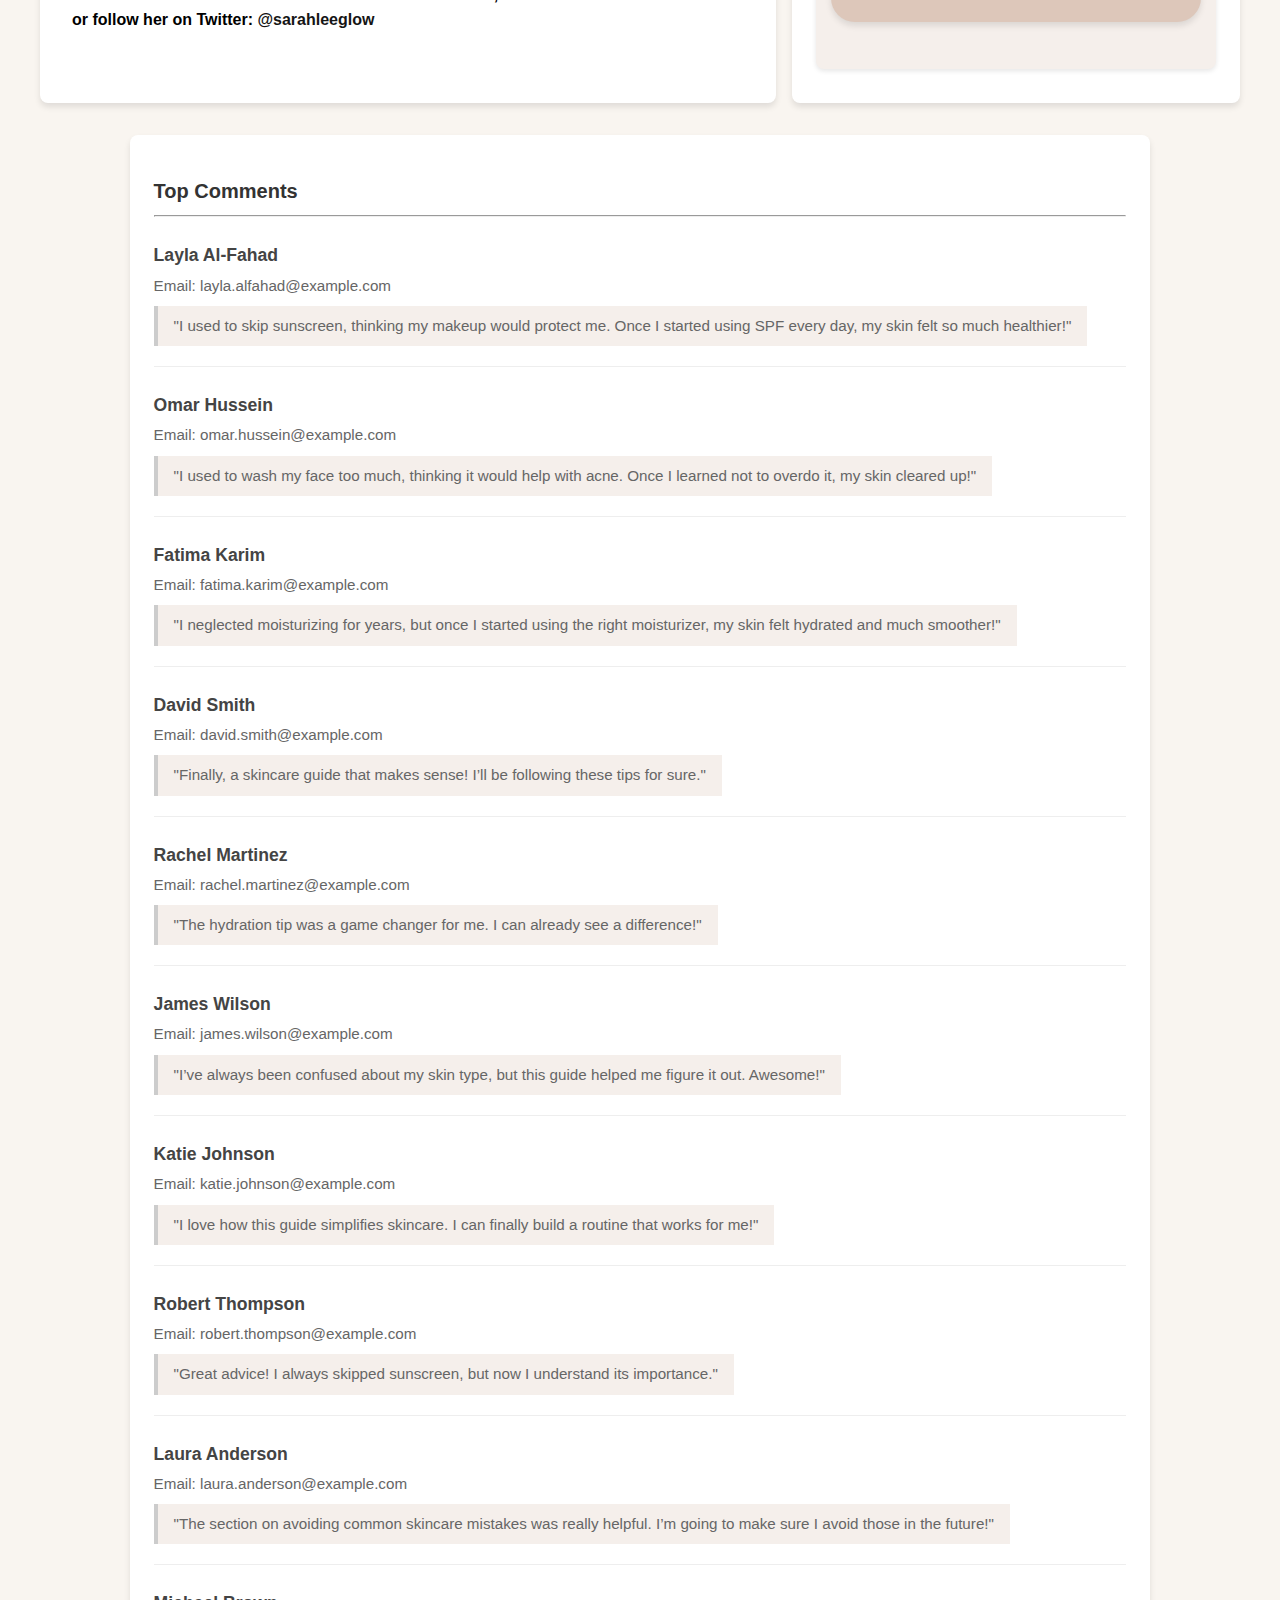
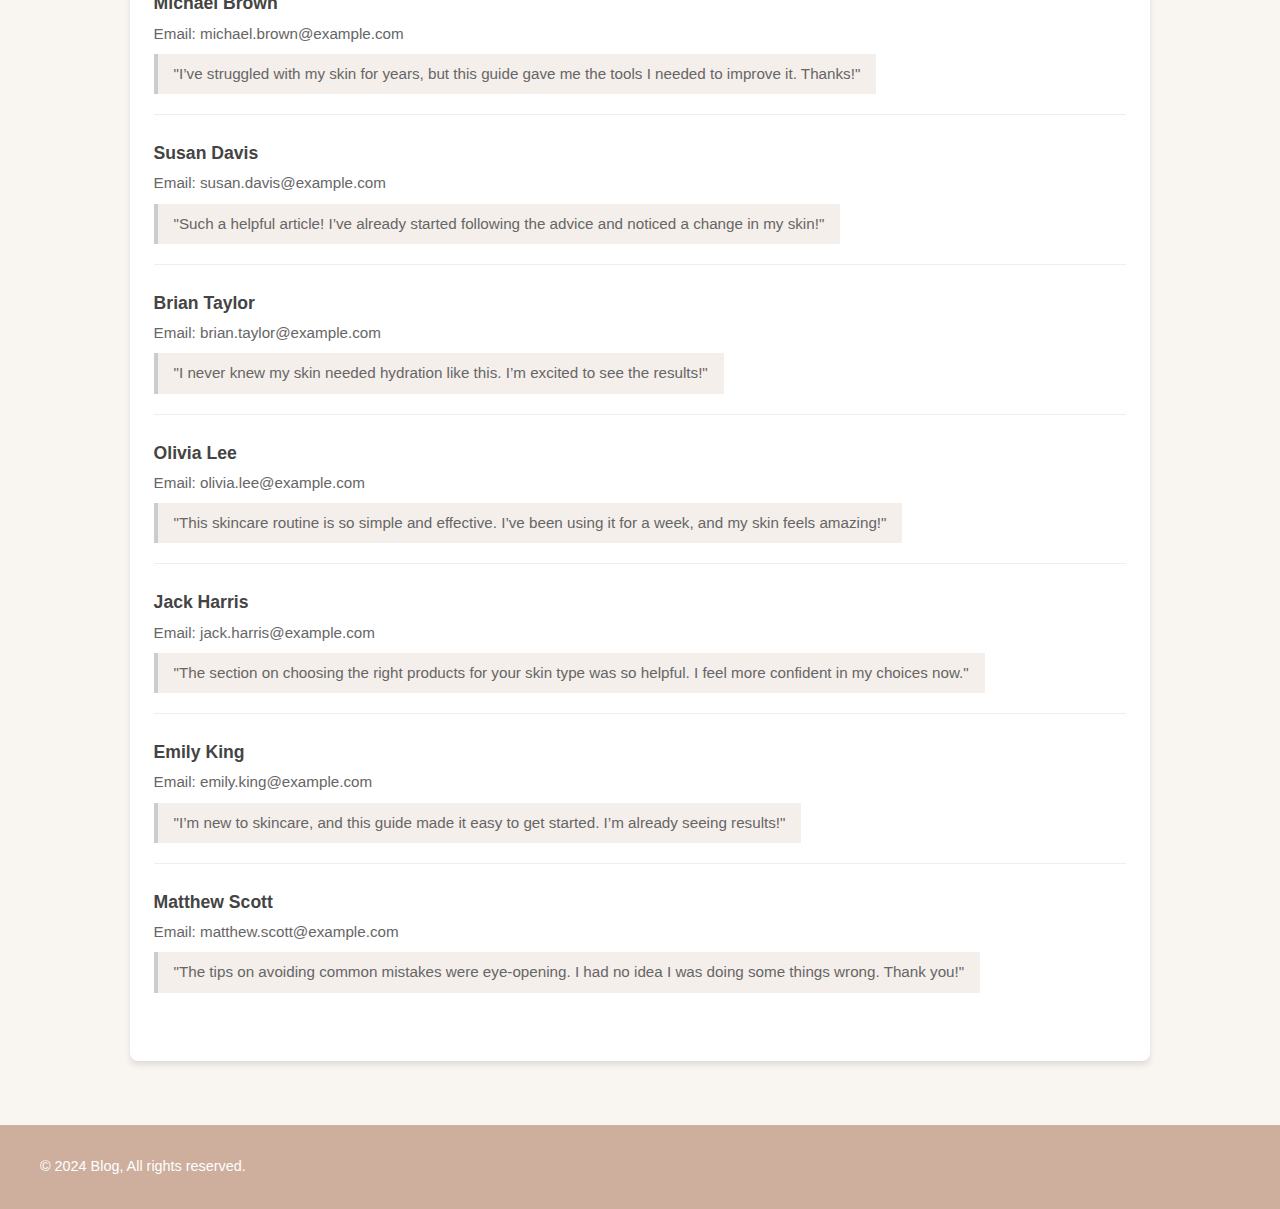
<file: HTML Pages/blog2.html>
<!DOCTYPE html>
<html lang="en">

<head>
    <meta charset="UTF-8">
    <meta name="viewport" content="width=device-width, initial-scale=1.0">
    <title>5 Common Skincare Mistakes and How to Avoid Them</title>
    <link href='https://unpkg.com/boxicons@2.1.4/css/boxicons.min.css' rel='stylesheet'>
    <link rel="stylesheet" href="../style2.css">
</head>

<body>
    <header class="header">
        <div class="container">
            <a href="../index.html"><span class="span1"><i class='bx bx-arrow-back'></i></span></a>
        </div>
    </header>

    <main class="main-content">
        <div class="container">
            <!-- Main Article -->
            <div class="content">
                <article class="blog-post">
                    <header class="post-header">
                        <h2 class="post-title">5 Common Skincare Mistakes and How to Avoid Them</h2>
                        <div class="post-meta">
                            <span class="author">By Sarah Lee</span> |
                            <span class="date">October 10, 2024</span>
                        </div>
                    </header>

                    <figure class="post-image">
                        <img src="../Picture/s1.jpg" alt="Stars in the galaxy" width="700">
                    </figure>

                    <section class="post-content">
                        <section>
                            <p>Skincare is one of the most talked-about topics in beauty, but it can often feel
                                overwhelming. With endless products, trends, and advice, figuring out the right routine
                                for your skin can seem like a daunting task. Despite our best intentions, common
                                mistakes can derail our progress and leave us frustrated with less-than-glowing results.
                                In this guide, we’ll break down five of the most common skincare mistakes, why they
                                matter, and how to avoid them to achieve the healthy, radiant skin you’ve always wanted.
                            </p>

                            <h3><i class='bx bx-sun'></i> Skipping Sunscreen: Your Biggest Skincare Mistake</h3>
                            <p>If there’s one step you should never skip, it’s sunscreen. Sunscreen isn’t just for sunny
                                days or beach vacations—it’s essential every single day. Did you know UV rays can
                                penetrate through clouds, windows, and even clothing? These rays are silent culprits
                                behind premature aging, pigmentation, and more severe issues like skin cancer.</p>
                            <p><strong>Why It Matters:</strong></p>
                            <ul>
                                <li><strong>Aging:</strong> UV exposure leads to wrinkles, sagging, and loss of
                                    elasticity.</li>
                                <li><strong>Pigmentation:</strong> Sun damage is a primary cause of dark spots and
                                    uneven skin tone.</li>
                                <li><strong>Health Risks:</strong> Long-term exposure increases the risk of melanoma and
                                    other skin cancers.</li>
                            </ul>
                            <p><strong>How to Fix It:</strong> Make sunscreen your skincare non-negotiable. Apply a
                                broad-spectrum sunscreen with SPF 30 or higher as the final step in your morning
                                routine, whether you’re stepping outside or working indoors. Don’t forget often-missed
                                areas like your neck, ears, and hands. Reapply every two hours if you’re outdoors, and
                                consider SPF powders or sprays for on-the-go protection.</p>

                            <h3><i class='bx bxs-bath'></i> Over-Cleansing: Stripping Your Skin’s Natural Barrier</h3>
                            <p>Cleansing is a cornerstone of skincare, but over-cleansing can do more harm than good.
                                Many people associate a “squeaky-clean” feeling with effectiveness, but this often means
                                you’ve stripped your skin of its natural oils, disrupting its protective barrier.</p>
                            <p><strong>Signs You’re Over-Cleansing:</strong></p>
                            <ul>
                                <li>Tight or dry feeling after washing.</li>
                                <li>Increased oiliness as your skin tries to compensate.</li>
                                <li>Redness, irritation, or breakouts.</li>
                            </ul>
                            <p><strong>Why Over-Cleansing Happens:</strong></p>
                            <ul>
                                <li>Using harsh cleansers meant for acne-prone or oily skin.</li>
                                <li>Cleansing too frequently (more than twice a day).</li>
                                <li>Overusing exfoliating cleansers with scrubs or acids.</li>
                            </ul>
                            <p><strong>How to Fix It:</strong> Limit cleansing to twice daily: once in the morning to
                                remove overnight oil buildup and once at night to clear dirt, makeup, and sunscreen.
                                Choose a gentle, pH-balanced cleanser suitable for your skin type. If you wear makeup,
                                consider double-cleansing at night with an oil-based cleanser followed by a water-based
                                one. This method is thorough yet gentle, ensuring your skin stays hydrated and healthy.
                            </p>

                            <h3><i class='bx bxs-spray-can'></i> Using Too Many Products: The Overload Trap</h3>
                            <p>The rise of 10-step routines and influencer endorsements has many of us piling on
                                products in hopes of achieving flawless skin. However, more products don’t always mean
                                better results. Overloading your skin with too many active ingredients or incompatible
                                formulas can backfire, leading to irritation and breakouts.</p>
                            <p><strong>Common Signs of Product Overload:</strong></p>
                            <ul>
                                <li>Redness, stinging, or itchiness after applying products.</li>
                                <li>Increased sensitivity to light or temperature changes.</li>
                                <li>Worsening of acne, dryness, or oiliness.</li>
                            </ul>
                            <p><strong>How to Fix It:</strong> Simplify your routine. Start with the basics: cleanser,
                                moisturizer, and sunscreen. Once you’ve nailed these, introduce one new product at a
                                time, such as a serum or exfoliant. When using active ingredients like retinol, vitamin
                                C, or AHAs, apply them on alternate days to prevent overloading your skin. Always
                                patch-test new products before using them on your entire face.</p>

                            <h3><i class='bx bxs-face'></i> Ignoring Your Skin Type: One Size Does NOT Fit All</h3>
                            <p>No two people have the same skin, yet many of us fall into the trap of following generic
                                advice or copying someone else’s routine. Ignoring your skin type can lead to poor
                                product choices that worsen your concerns rather than addressing them.</p>
                            <p><strong>How to Determine Your Skin Type:</strong></p>
                            <ul>
                                <li><strong>Oily Skin:</strong> Large pores, shiny appearance, frequent breakouts.</li>
                                <li><strong>Dry Skin:</strong> Tightness, flaky patches, dull or rough texture.</li>
                                <li><strong>Combination Skin:</strong> Oily in the T-zone, dry or normal elsewhere.</li>
                                <li><strong>Sensitive Skin:</strong> Redness, irritation, or discomfort with new
                                    products.</li>
                            </ul>
                            <p><strong>Why It Matters:</strong> Using the wrong products—like heavy creams on oily skin
                                or drying cleansers on sensitive skin—can exacerbate your issues.</p>
                            <p><strong>How to Fix It:</strong> Identify your skin type by observing how your skin feels
                                throughout the day. For oily skin, stick to lightweight, oil-free products. Dry skin
                                needs hydrating creams with ceramides or hyaluronic acid. Combination skin benefits from
                                targeted care—light products in oily areas and richer formulas where it’s dry. If you’re
                                unsure, consult a dermatologist.</p>

                            <h3><i class='bx bx-bowl-rice'></i> Neglecting Diet and Hydration: Beauty Starts from Within
                            </h3>
                            <p>Skincare isn’t just about what you apply to your face—it’s also about what you put into
                                your body. A poor diet and dehydration can manifest as dullness, breakouts, and even
                                premature aging.</p>
                            <p><strong>How Diet Impacts Skin:</strong></p>
                            <ul>
                                <li>Sugar and Processed Foods: Can trigger acne and inflammation.</li>
                                <li>Vitamins and Antioxidants: Boost your skin’s ability to repair and protect itself.
                                </li>
                                <li>Omega-3 Fatty Acids: Found in fish, nuts, and seeds, these help maintain skin’s
                                    elasticity and hydration.</li>
                            </ul>
                            <p><strong>The Role of Water:</strong> Dehydrated skin looks dull and feels tight, making
                                fine lines more noticeable. Drinking enough water helps maintain skin’s elasticity and
                                flush out toxins.</p>
                            <p><strong>How to Fix It:</strong> Focus on a balanced diet rich in whole foods. Incorporate
                                leafy greens, colorful vegetables, berries, nuts, and fatty fish into your meals. Limit
                                sugary snacks and processed foods. Aim for 8–10 glasses of water daily, and consider
                                adding herbal teas for additional hydration.</p>

                            <h3><i class='bx bx-error-circle'></i> Bonus Mistakes to Avoid</h3>
                            <p>While the above are the most common issues, there are a few other habits that can derail
                                your progress:</p>
                            <ul>
                                <li>Skipping Sleep: Your skin repairs itself while you sleep, so aim for 7–8 hours of
                                    quality rest every night.</li>
                                <li>High Stress Levels: Stress hormones can trigger breakouts and dullness. Incorporate
                                    mindfulness practices like meditation or yoga into your routine.</li>
                                <li>Neglecting Your Neck and Hands: These areas show signs of aging just as much as your
                                    face, so extend your skincare routine to include them.</li>
                            </ul>

                            <h3><i class='bx bxs-purchase-tag-alt'></i> Conclusion: Embrace Your Journey to Healthier
                                Skin</h3>
                            <p>Skincare isn’t about achieving flawless perfection; it’s about discovering the routines
                                and products that work best for your unique skin while steering clear of habits that
                                could hinder your progress. Many people unknowingly sabotage their skincare journey by
                                making common mistakes, such as neglecting daily sunscreen application, over-cleansing
                                their skin to the point of irritation, or failing to maintain proper hydration both
                                internally and externally. These missteps can compromise your skin’s natural balance and
                                long-term health. By understanding and addressing these pitfalls, you’ll create a
                                foundation for radiant, resilient skin that thrives over time. Building a consistent
                                routine tailored to your skin’s needs, combined with small but impactful habits, will
                                pave the way for a healthy, glowing complexion.</p>
                            <p>Remember, every step you take toward better skincare is an investment in yourself. Be
                                patient, consistent, and kind to your skin—it’s the only one you’ve got!</p>

                            <h3>What skincare mistake have you been guilty of, and how did you fix it? Share your story
                                in the comments below and let’s keep learning together!</h3>
                        </section>
                        <form>
                            <h2>Please provide your comments</h2>
                            <input name="name" type="text" class="feedback-input" placeholder="Name" />
                            <input name="email" type="text" class="feedback-input" placeholder="Email" />
                            <textarea name="text" class="feedback-input" placeholder="Comment"></textarea>
                            <input type="submit" value="SUBMIT" />
                        </form>
                        <blockquote>
                            <p>
                                "Consistency is the secret to healthier skin, and sharing experiences empowers everyone
                                to
                                achieve their best glow." — Sarah Lee</p>
                        </blockquote>
                        <p><strong>Visit Sarah Lee's website at <a class="link-c"
                                    href="https://www.sarahleeskincare.com"
                                    target="_blank">www.sarahleeskincare.com</a>,
                                <br>
                                or follow her on Twitter: <a class="link-c" href="https://twitter.com/sarahleeglow"
                                    target="_blank">@sarahleeglow</a></strong></p>
                    </section>

                </article>
            </div>

            <!-- Sidebar -->
            <aside class="sidebar">
                <section class="widget">
                    <h3>Recent Posts</h3>
                    <ul>
                        <li><a href="#" class="aresent">Glow Naturally: Simple Skincare Habits for Everyday Radiance</a>
                        </li>
                        <li><a href="#" class="aresent">The Ultimate Guide to Hydration: Quench Your Skin's Thirst</a>
                        </li>
                        <li><a href="#" class="aresent">Skincare Myths Busted: What You Should Really Be Doing</a></li>
                    </ul>
                </section>

                <section class="widget">
                    <h3>Advertisement</h3>
                    <div class="ad">
                        <a href="https://us.laneige.com/"><img src="../Picture/s2.jpg" width="350px"></a>
                        <a id="advtext" href="https://us.laneige.com/">
                            <figcaption>Get Your Glow up Now!</figcaption>
                        </a>
                    </div>
                    <div class="ad">
                        <a href="https://us.laneige.com/"><img src="../Picture/s6.jpg" width="350px"></a>
                        <a id="advtext" href="https://us.laneige.com/">
                            <figcaption>Glow from within with our skincare magic</figcaption>
                        </a>
                    </div>
                    <div class="ad">
                        <a href="https://www.drjart.co.uk/"><img src="../Picture/s7.jpg" width="350px"></a>
                        <a id="advtext" href="https://www.drjart.co.uk/">
                            <figcaption>Radiance in every drop</figcaption>
                        </a>
                    </div>
                    <div class="ad">
                        <a
                            href="https://banilausa.com/?srsltid=AfmBOooD-QRMAK48j8J7hUcJwNBgeLOqL8-27Qh-tZXhqC6-MWXyN-mA">
                            <img src="../Picture/s8jpg.jpg" width="350px"></a>
                        <a id="advtext"
                            href="https://banilausa.com/?srsltid=AfmBOooD-QRMAK48j8J7hUcJwNBgeLOqL8-27Qh-tZXhqC6-MWXyN-mA">
                            <figcaption>Nourish your skin, reveal your glow</figcaption>
                        </a>
                    </div>
                    <div class="ad">
                        <a
                            href="https://banilausa.com/?srsltid=AfmBOooD-QRMAK48j8J7hUcJwNBgeLOqL8-27Qh-tZXhqC6-MWXyN-mA">
                            <img src="../Picture/s3.jpg" width="350px"></a>
                        <a id="advtext"
                            href="https://banilausa.com/?srsltid=AfmBOooD-QRMAK48j8J7hUcJwNBgeLOqL8-27Qh-tZXhqC6-MWXyN-mA">
                            <figcaption>Revitalize your skin, uncover your radiance</figcaption>
                        </a>
                    </div>
                    <div class="ad">
                        <a
                            href="https://banilausa.com/?srsltid=AfmBOooD-QRMAK48j8J7hUcJwNBgeLOqL8-27Qh-tZXhqC6-MWXyN-mA">
                            <img src="../Picture/s23.jpg" width="350px"></a>
                        <a id="advtext"
                            href="https://banilausa.com/?srsltid=AfmBOooD-QRMAK48j8J7hUcJwNBgeLOqL8-27Qh-tZXhqC6-MWXyN-mA">
                            <figcaption>Feed your skin, unveil your natural glow</figcaption>
                        </a>
                    </div>
                    <div class="ad">
                        <a
                            href="https://banilausa.com/?srsltid=AfmBOooD-QRMAK48j8J7hUcJwNBgeLOqL8-27Qh-tZXhqC6-MWXyN-mA">
                            <img src="../Picture/s9.jpg" width="350px"></a>
                        <a id="advtext"
                            href="https://banilausa.com/?srsltid=AfmBOooD-QRMAK48j8J7hUcJwNBgeLOqL8-27Qh-tZXhqC6-MWXyN-mA">
                            <figcaption>Rejuvenate your skin, shine with brilliance</figcaption>
                        </a>
                    </div>
                </section>

                <section class="widget">
                    <h3>About the Author</h3>
                    <div class="author-bio">
                        <div class="ad">
                            <img src="../Picture/s20jpg.jpg" width="350px">
                        </div>
                        <p><strong>Sarah Lee</strong> is an accomplished marine biologist, environmental advocate, and
                            enthusiastic science educator with a passion for ocean conservation. With a Master's degree
                            in Marine Biology and over 8 years of experience working in marine ecosystems, Sarah has
                            dedicated her career to studying underwater habitats, marine life, and the impact of climate
                            change on the oceans. In addition to her research, Sarah is committed to raising awareness
                            about ocean preservation through her educational outreach and community projects.</p>

                        <p>Sarah's blog serves as a platform to share her knowledge and inspire others to take action
                            for ocean conservation. She covers topics such as marine biodiversity, sustainable fishing
                            practices, and the importance of preserving coral reefs. Through her engaging writing and
                            informative posts, she aims to make marine biology accessible to a broad audience, while
                            encouraging people to care for the oceans and take part in protecting marine life for future
                            generations.</p>

                        <p><strong>Want to connect with Sarah?</strong> You can reach her via email at <a class="link-c"
                                href="mailto:sarah.lee@example.com">sarah.lee@example.com</a></p>

                    </div>
                </section>

                <div class="recent-posts">
                    <h3>Related Posts</h3>
                    <hr>
                    <div class="content-blog">
                        <h3>Skincare Habits You Should Start Incorporating Today</h3>
                        <div class="ad">
                            <img src="../Picture/ProductGallary2.png" width="350px">
                        </div>
                        <span>3 December 2022</span>
                        <p>
                            Learn how to improve your skincare routine with simple yet impactful habits. From focusing
                            on consistency to choosing products that match your skin’s unique needs, With
                            the right habits, you can achieve smoother and
                            more radiant skin without complicated steps. Prioritize hydration, invest in quality
                            ingredients. </p>
                        <span class="btn-read-more"><a id="hahaha" href="../HTML Pages/blog3.html"><b>Read
                                    more</b></a></span>
                    </div>
                </div>

            </aside>

        </div>

        <section class="comments">
            <div class="comments-header">
                <h2>Top Comments</h2>
                <hr>
            </div>
            <div class="comment-box">
                <div class="comment">
                    <h3>Layla Al-Fahad</h3>
                    <p>Email: layla.alfahad@example.com</p>
                    <p class="comment-x">"I used to skip sunscreen, thinking my makeup would protect me. Once I started
                        using SPF every day, my skin felt so much healthier!"</p>
                </div>
                <div class="comment">
                    <h3>Omar Hussein</h3>
                    <p>Email: omar.hussein@example.com</p>
                    <p class="comment-x">"I used to wash my face too much, thinking it would help with acne. Once I
                        learned not to overdo it, my skin cleared up!"</p>
                </div>
                <div class="comment">
                    <h3>Fatima Karim</h3>
                    <p>Email: fatima.karim@example.com</p>
                    <p class="comment-x">"I neglected moisturizing for years, but once I started using the right
                        moisturizer, my skin felt hydrated and much smoother!"</p>
                </div>
                <div class="comment">
                    <h3>David Smith</h3>
                    <p>Email: david.smith@example.com</p>
                    <p class="comment-x">"Finally, a skincare guide that makes sense! I’ll be following these tips for
                        sure."</p>
                </div>

                <div class="comment">
                    <h3>Rachel Martinez</h3>
                    <p>Email: rachel.martinez@example.com</p>
                    <p class="comment-x">"The hydration tip was a game changer for me. I can already see a difference!"
                    </p>
                </div>

                <div class="comment">
                    <h3>James Wilson</h3>
                    <p>Email: james.wilson@example.com</p>
                    <p class="comment-x">"I’ve always been confused about my skin type, but this guide helped me figure
                        it out. Awesome!"</p>
                </div>

                <div class="comment">
                    <h3>Katie Johnson</h3>
                    <p>Email: katie.johnson@example.com</p>
                    <p class="comment-x">"I love how this guide simplifies skincare. I can finally build a routine that
                        works for me!"</p>
                </div>

                <div class="comment">
                    <h3>Robert Thompson</h3>
                    <p>Email: robert.thompson@example.com</p>
                    <p class="comment-x">"Great advice! I always skipped sunscreen, but now I understand its
                        importance."</p>
                </div>

                <div class="comment">
                    <h3>Laura Anderson</h3>
                    <p>Email: laura.anderson@example.com</p>
                    <p class="comment-x">"The section on avoiding common skincare mistakes was really helpful. I’m going
                        to make sure I avoid those in the future!"</p>
                </div>
                <div class="comment">
                    <h3>Michael Brown</h3>
                    <p>Email: michael.brown@example.com</p>
                    <p class="comment-x">"I’ve struggled with my skin for years, but this guide gave me the tools I
                        needed to improve it. Thanks!"</p>
                </div>

                <div class="comment">
                    <h3>Susan Davis</h3>
                    <p>Email: susan.davis@example.com</p>
                    <p class="comment-x">"Such a helpful article! I’ve already started following the advice and noticed
                        a change in my skin!"</p>
                </div>

                <div class="comment">
                    <h3>Brian Taylor</h3>
                    <p>Email: brian.taylor@example.com</p>
                    <p class="comment-x">"I never knew my skin needed hydration like this. I’m excited to see the
                        results!"</p>
                </div>

                <div class="comment">
                    <h3>Olivia Lee</h3>
                    <p>Email: olivia.lee@example.com</p>
                    <p class="comment-x">"This skincare routine is so simple and effective. I’ve been using it for a
                        week, and my skin feels amazing!"</p>
                </div>

                <div class="comment">
                    <h3>Jack Harris</h3>
                    <p>Email: jack.harris@example.com</p>
                    <p class="comment-x">"The section on choosing the right products for your skin type was so helpful.
                        I feel more confident in my choices now."</p>
                </div>

                <div class="comment">
                    <h3>Emily King</h3>
                    <p>Email: emily.king@example.com</p>
                    <p class="comment-x">"I’m new to skincare, and this guide made it easy to get started. I’m already
                        seeing results!"</p>
                </div>

                <div class="comment">
                    <h3>Matthew Scott</h3>
                    <p>Email: matthew.scott@example.com</p>
                    <p class="comment-x">"The tips on avoiding common mistakes were eye-opening. I had no idea I was
                        doing some things wrong. Thank you!"</p>
                </div>

            </div>

        </section>

    </main>

    <footer class="footer">
        <div class="container">
            <p>&copy; 2024 Blog, All rights reserved.</p>
        </div>
    </footer>
</body>

</html>
</file>
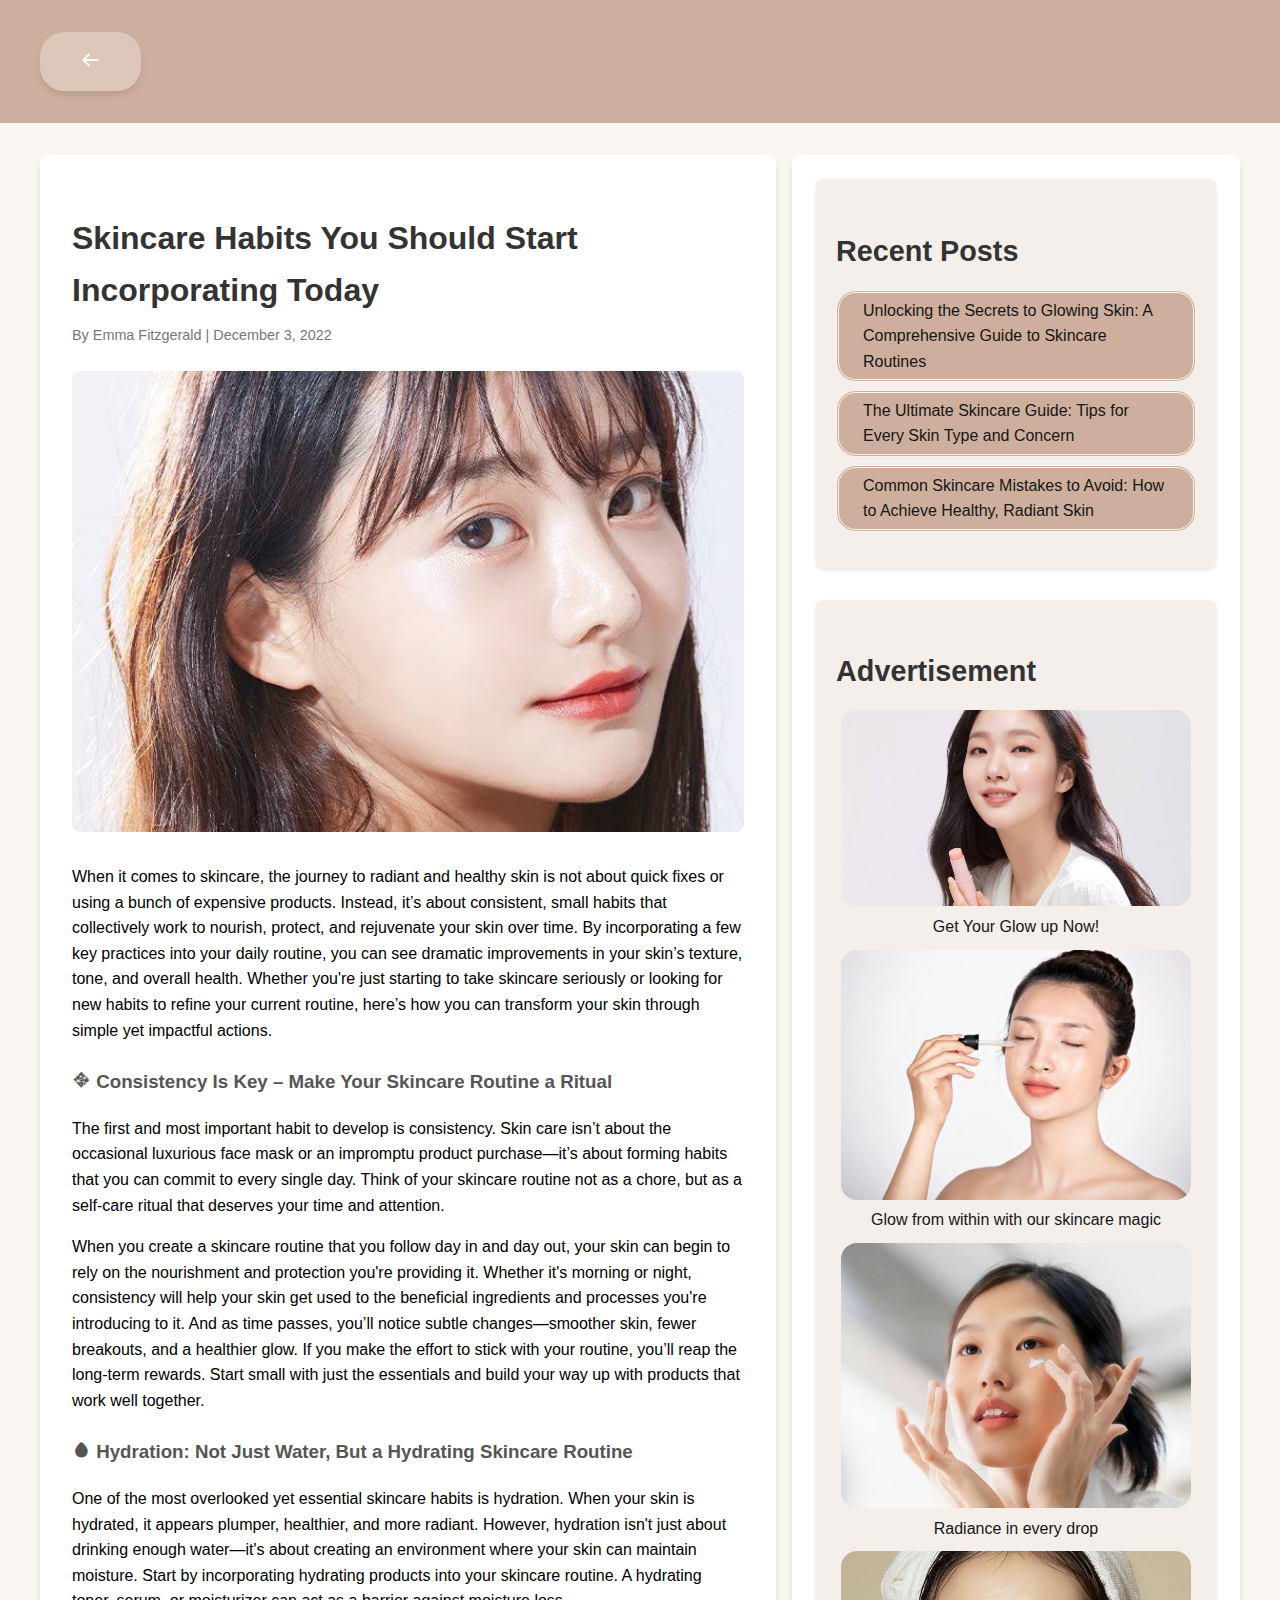
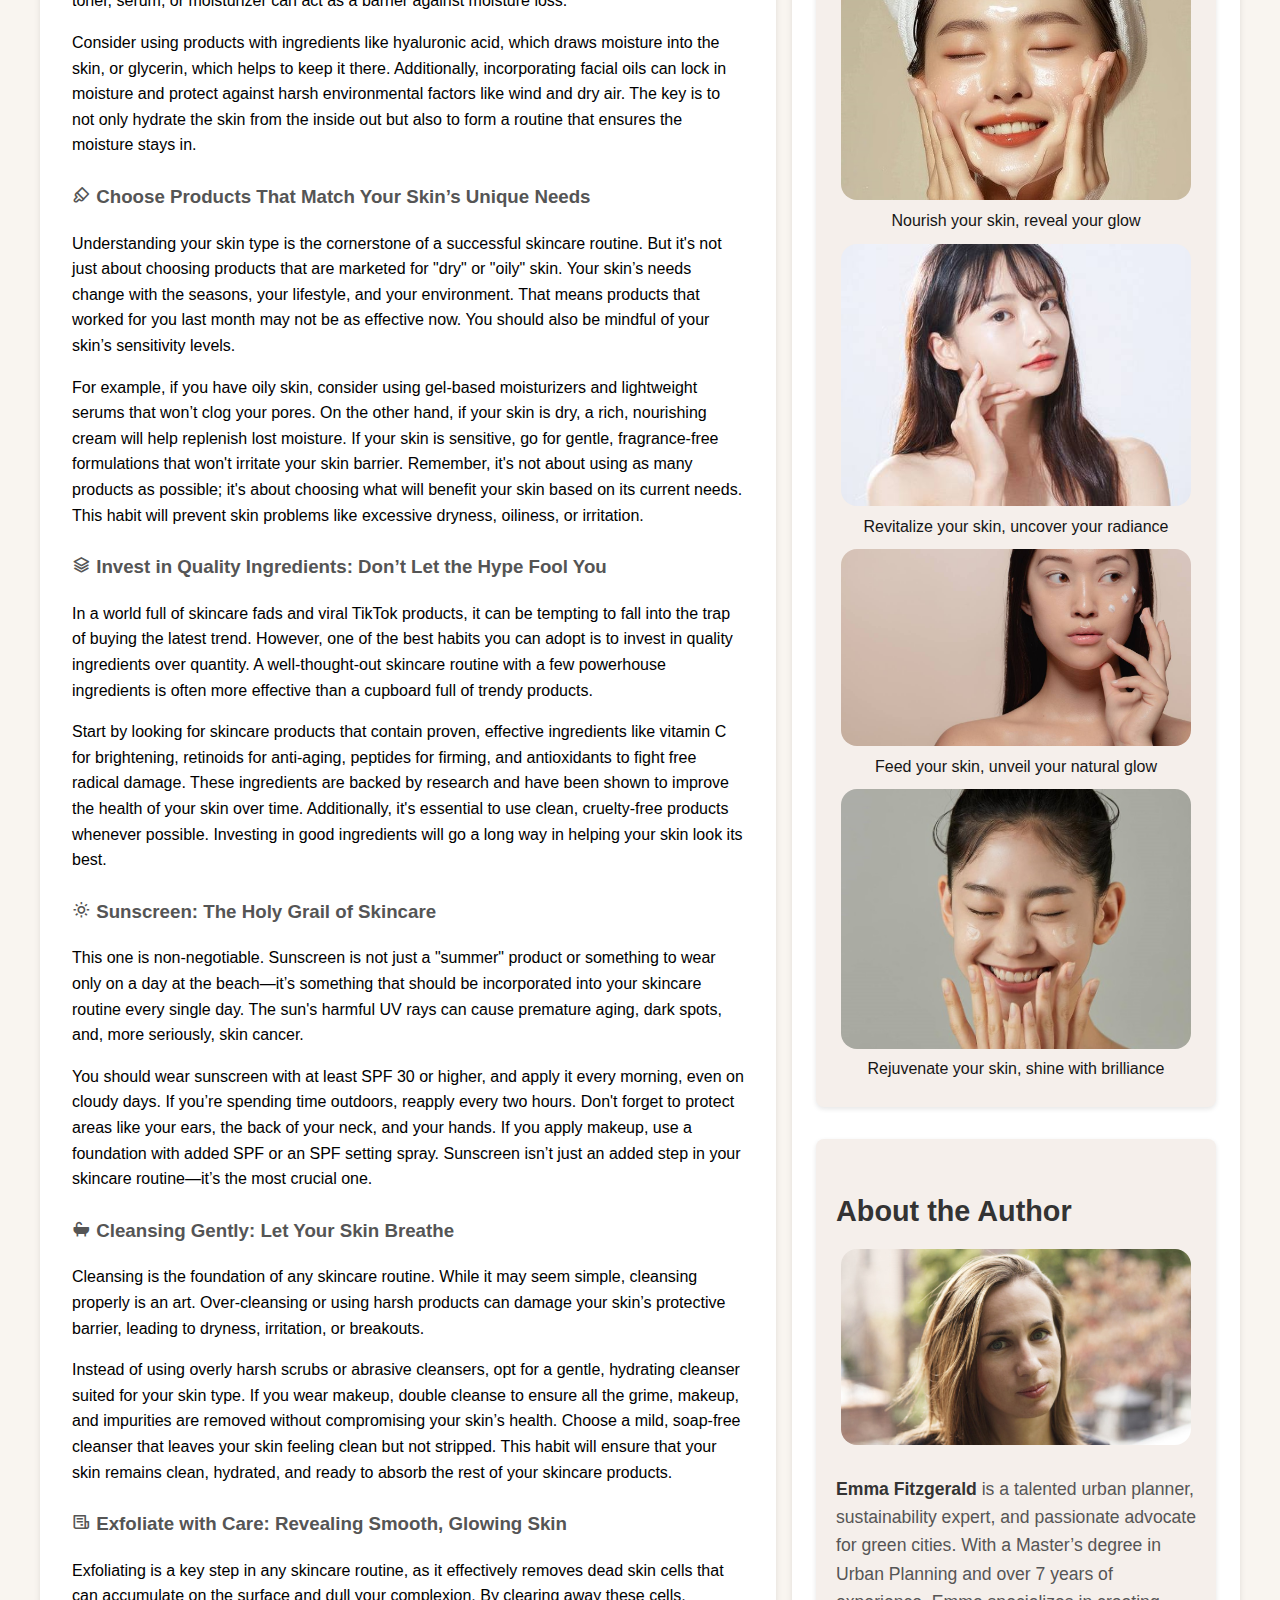
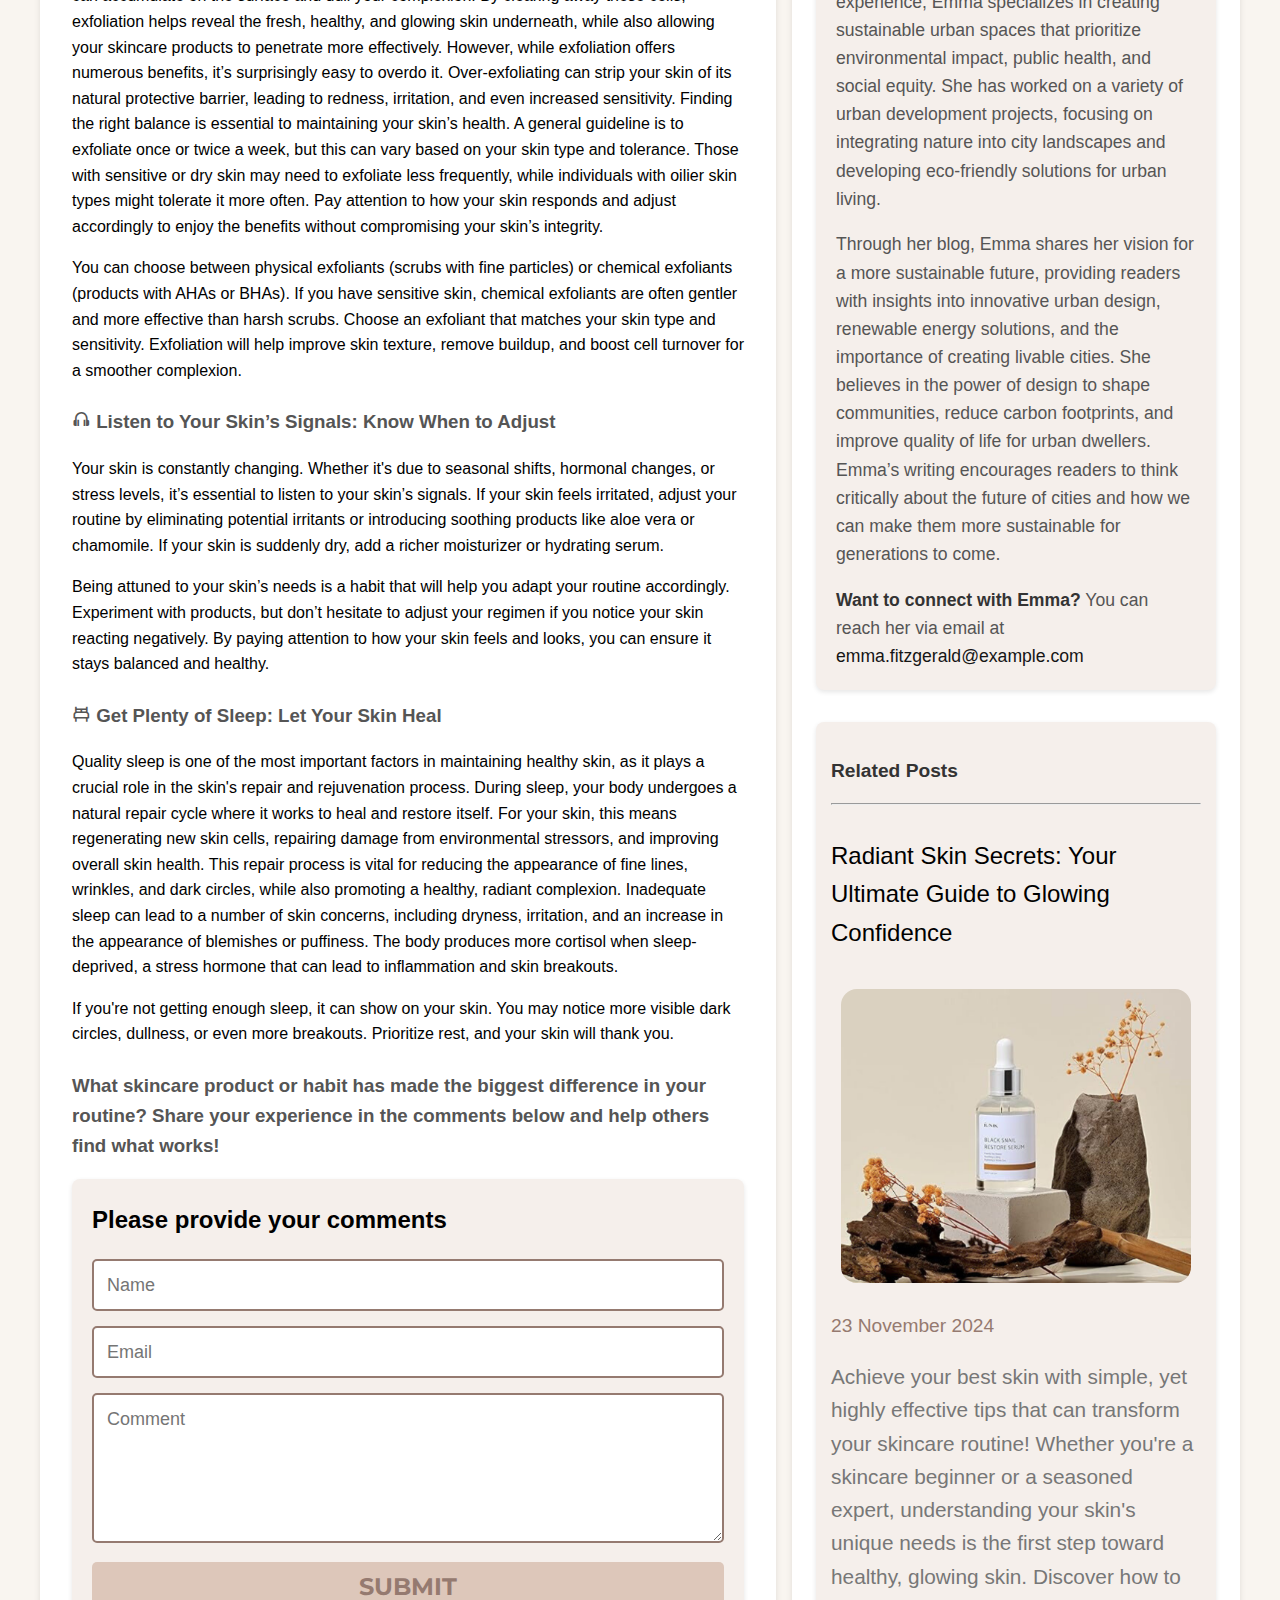
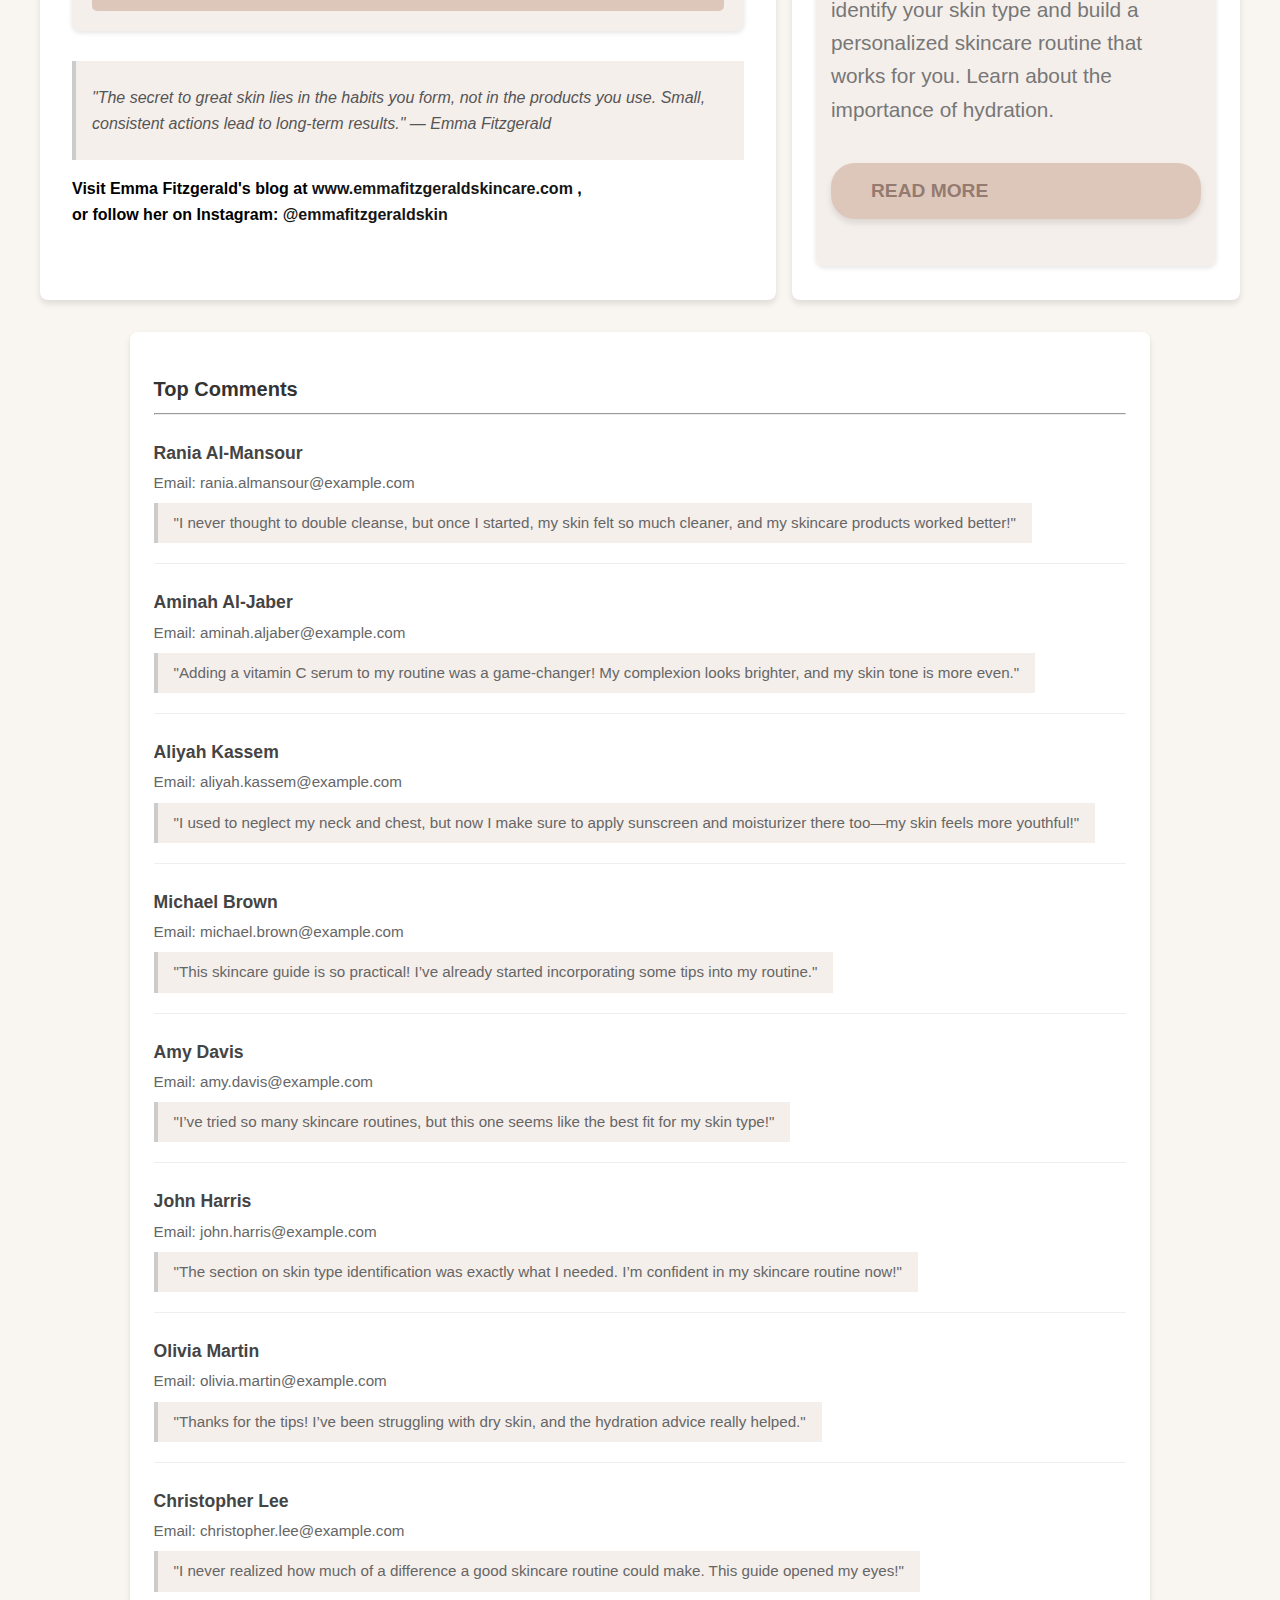
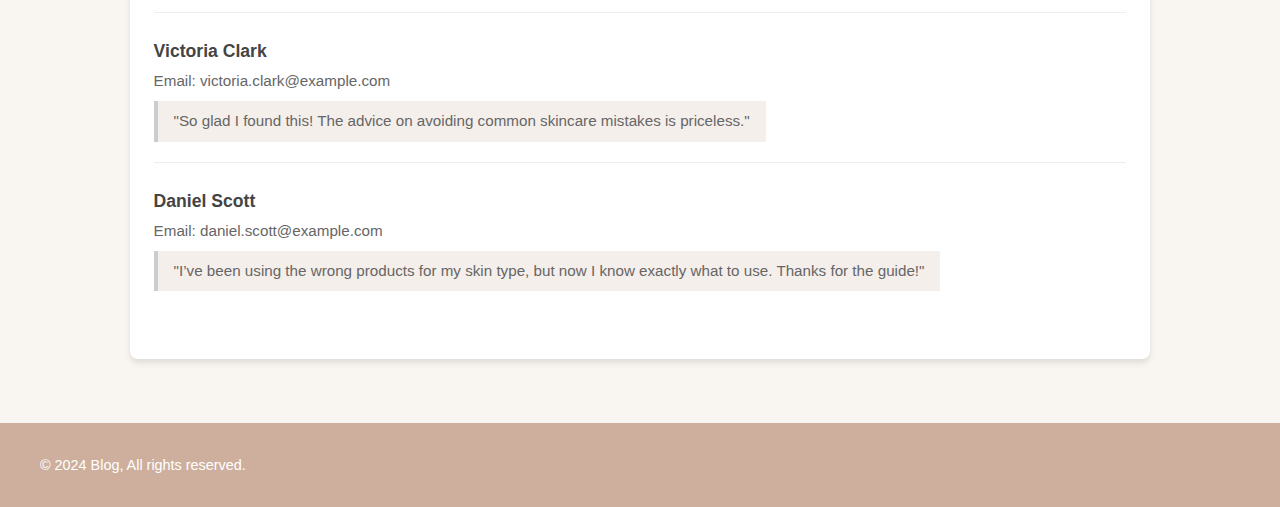
<file: HTML Pages/blog3.html>
<!DOCTYPE html>
<html lang="en">

<head>
    <meta charset="UTF-8">
    <meta name="viewport" content="width=device-width, initial-scale=1.0">
    <title>Skincare Habits You Should Start Incorporating Today</title>
    <link href='https://unpkg.com/boxicons@2.1.4/css/boxicons.min.css' rel='stylesheet'>
    <link rel="stylesheet" href="../style2.css">
</head>

<body>
    <header class="header">
        <div class="container">
            <a href="../index.html"><span class="span1"><i class='bx bx-arrow-back'></i></span></a>
        </div>
    </header>

    <main class="main-content">
        <div class="container">
            <!-- Main Article -->
            <div class="content">
                <article class="blog-post">
                    <header class="post-header">
                        <h2 class="post-title">Skincare Habits You Should Start Incorporating Today</h2>
                        <div class="post-meta">
                            <span class="author">By Emma Fitzgerald</span> |
                            <span class="date">December 3, 2022</span>
                        </div>
                    </header>

                    <figure class="post-image">
                        <img src="../Picture/s10.jpg" alt="Stars in the galaxy" width="700">
                    </figure>

                    <section class="post-content">
                        <section>
                            <p>When it comes to skincare, the journey to radiant and healthy skin is not about quick
                                fixes or using a bunch of expensive products. Instead, it’s about consistent, small
                                habits that collectively work to nourish, protect, and rejuvenate your skin over time.
                                By incorporating a few key practices into your daily routine, you can see dramatic
                                improvements in your skin’s texture, tone, and overall health. Whether you're just
                                starting to take skincare seriously or looking for new habits to refine your current
                                routine, here’s how you can transform your skin through simple yet impactful actions.
                            </p>

                            <h3><i class='bx bxl-netlify'></i> Consistency Is Key – Make Your Skincare Routine a Ritual
                            </h3>
                            <p>The first and most important habit to develop is consistency. Skin care isn’t about the
                                occasional luxurious face mask or an impromptu product purchase—it’s about forming
                                habits that you can commit to every single day. Think of your skincare routine not as a
                                chore, but as a self-care ritual that deserves your time and attention.</p>
                            <p>When you create a skincare routine that you follow day in and day out, your skin can
                                begin to rely on the nourishment and protection you're providing it. Whether it's
                                morning or night, consistency will help your skin get used to the beneficial ingredients
                                and processes you're introducing to it. And as time passes, you’ll notice subtle
                                changes—smoother skin, fewer breakouts, and a healthier glow. If you make the effort to
                                stick with your routine, you’ll reap the long-term rewards. Start small with just the
                                essentials and build your way up with products that work well together.</p>

                            <h3><i class='bx bxs-droplet'></i> Hydration: Not Just Water, But a Hydrating Skincare
                                Routine</h3>
                            <p>One of the most overlooked yet essential skincare habits is hydration. When your skin is
                                hydrated, it appears plumper, healthier, and more radiant. However, hydration isn't just
                                about drinking enough water—it's about creating an environment where your skin can
                                maintain moisture. Start by incorporating hydrating products into your skincare routine.
                                A hydrating toner, serum, or moisturizer can act as a barrier against moisture loss.</p>
                            <p>Consider using products with ingredients like hyaluronic acid, which draws moisture into
                                the skin, or glycerin, which helps to keep it there. Additionally, incorporating facial
                                oils can lock in moisture and protect against harsh environmental factors like wind and
                                dry air. The key is to not only hydrate the skin from the inside out but also to form a
                                routine that ensures the moisture stays in.</p>

                            <h3><i class='bx bx-brush'></i> Choose Products That Match Your Skin’s Unique Needs</h3>
                            <p>Understanding your skin type is the cornerstone of a successful skincare routine. But
                                it's not just about choosing products that are marketed for "dry" or "oily" skin. Your
                                skin’s needs change with the seasons, your lifestyle, and your environment. That means
                                products that worked for you last month may not be as effective now. You should also be
                                mindful of your skin’s sensitivity levels.</p>
                            <p>For example, if you have oily skin, consider using gel-based moisturizers and lightweight
                                serums that won’t clog your pores. On the other hand, if your skin is dry, a rich,
                                nourishing cream will help replenish lost moisture. If your skin is sensitive, go for
                                gentle, fragrance-free formulations that won't irritate your skin barrier. Remember,
                                it's not about using as many products as possible; it's about choosing what will benefit
                                your skin based on its current needs. This habit will prevent skin problems like
                                excessive dryness, oiliness, or irritation.</p>

                            <h3><i class='bx bx-layer'></i> Invest in Quality Ingredients: Don’t Let the Hype Fool You
                            </h3>
                            <p>In a world full of skincare fads and viral TikTok products, it can be tempting to fall
                                into the trap of buying the latest trend. However, one of the best habits you can adopt
                                is to invest in quality ingredients over quantity. A well-thought-out skincare routine
                                with a few powerhouse ingredients is often more effective than a cupboard full of trendy
                                products.</p>
                            <p>Start by looking for skincare products that contain proven, effective ingredients like
                                vitamin C for brightening, retinoids for anti-aging, peptides for firming, and
                                antioxidants to fight free radical damage. These ingredients are backed by research and
                                have been shown to improve the health of your skin over time. Additionally, it's
                                essential to use clean, cruelty-free products whenever possible. Investing in good
                                ingredients will go a long way in helping your skin look its best.</p>

                            <h3><i class='bx bx-sun'></i> Sunscreen: The Holy Grail of Skincare</h3>
                            <p>This one is non-negotiable. Sunscreen is not just a "summer" product or something to wear
                                only on a day at the beach—it’s something that should be incorporated into your skincare
                                routine every single day. The sun's harmful UV rays can cause premature aging, dark
                                spots, and, more seriously, skin cancer.</p>
                            <p>You should wear sunscreen with at least SPF 30 or higher, and apply it every morning,
                                even on cloudy days. If you’re spending time outdoors, reapply every two hours. Don't
                                forget to protect areas like your ears, the back of your neck, and your hands. If you
                                apply makeup, use a foundation with added SPF or an SPF setting spray. Sunscreen isn’t
                                just an added step in your skincare routine—it’s the most crucial one.</p>

                            <h3><i class='bx bxs-bath'></i> Cleansing Gently: Let Your Skin Breathe</h3>
                            <p>Cleansing is the foundation of any skincare routine. While it may seem simple, cleansing
                                properly is an art. Over-cleansing or using harsh products can damage your skin’s
                                protective barrier, leading to dryness, irritation, or breakouts.</p>
                            <p>Instead of using overly harsh scrubs or abrasive cleansers, opt for a gentle, hydrating
                                cleanser suited for your skin type. If you wear makeup, double cleanse to ensure all the
                                grime, makeup, and impurities are removed without compromising your skin’s health.
                                Choose a mild, soap-free cleanser that leaves your skin feeling clean but not stripped.
                                This habit will ensure that your skin remains clean, hydrated, and ready to absorb the
                                rest of your skincare products.</p>

                            <h3><i class='bx bx-receipt'></i> Exfoliate with Care: Revealing Smooth, Glowing Skin</h3>
                            <p>
                                Exfoliating is a key step in any skincare routine, as it effectively removes dead skin
                                cells that can accumulate on the surface and dull your complexion. By clearing away
                                these cells, exfoliation helps reveal the fresh, healthy, and glowing skin underneath,
                                while also allowing your skincare products to penetrate more effectively. However, while
                                exfoliation offers numerous benefits, it’s surprisingly easy to overdo it.
                                Over-exfoliating can strip your skin of its natural protective barrier, leading to
                                redness, irritation, and even increased sensitivity. Finding the right balance is
                                essential to maintaining your skin’s health. A general guideline is to exfoliate once or
                                twice a week, but this can vary based on your skin type and tolerance. Those with
                                sensitive or dry skin may need to exfoliate less frequently, while individuals with
                                oilier skin types might tolerate it more often. Pay attention to how your skin responds
                                and adjust accordingly to enjoy the benefits without compromising your skin’s integrity.
                            </p>
                            <p>You can choose between physical exfoliants (scrubs with fine particles) or chemical
                                exfoliants (products with AHAs or BHAs). If you have sensitive skin, chemical exfoliants
                                are often gentler and more effective than harsh scrubs. Choose an exfoliant that matches
                                your skin type and sensitivity. Exfoliation will help improve skin texture, remove
                                buildup, and boost cell turnover for a smoother complexion.</p>

                            <h3><i class='bx bx-headphone'></i> Listen to Your Skin’s Signals: Know When to Adjust</h3>
                            <p>Your skin is constantly changing. Whether it's due to seasonal shifts, hormonal changes,
                                or stress levels, it’s essential to listen to your skin’s signals. If your skin feels
                                irritated, adjust your routine by eliminating potential irritants or introducing
                                soothing products like aloe vera or chamomile. If your skin is suddenly dry, add a
                                richer moisturizer or hydrating serum.</p>
                            <p>Being attuned to your skin’s needs is a habit that will help you adapt your routine
                                accordingly. Experiment with products, but don’t hesitate to adjust your regimen if you
                                notice your skin reacting negatively. By paying attention to how your skin feels and
                                looks, you can ensure it stays balanced and healthy.</p>

                            <h3><i class='bx bx-bed'></i> Get Plenty of Sleep: Let Your Skin Heal</h3>
                            <p>Quality sleep is one of the most important factors in maintaining healthy skin, as it
                                plays a crucial role in the skin's repair and rejuvenation process. During sleep, your
                                body undergoes a natural repair cycle where it works to heal and restore itself. For
                                your skin, this means regenerating new skin cells, repairing damage from environmental
                                stressors, and improving overall skin health. This repair process is vital for reducing
                                the appearance of fine lines, wrinkles, and dark circles, while also promoting a
                                healthy, radiant complexion.

                                Inadequate sleep can lead to a number of skin concerns, including dryness, irritation,
                                and an increase in the appearance of blemishes or puffiness. The body produces more
                                cortisol when sleep-deprived, a stress hormone that can lead to inflammation and skin
                                breakouts.</p>
                            <p>If you're not getting enough sleep, it can show on your skin. You may notice more visible
                                dark circles, dullness, or even more breakouts. Prioritize rest, and your skin will
                                thank you.</p>
                            <h3>What skincare product or habit has made the biggest difference in your routine? Share
                                your experience in the comments below and help others find what works!</h3>
                        </section>
                        <form>
                            <h2>Please provide your comments</h2>
                            <input name="name" type="text" class="feedback-input" placeholder="Name" />
                            <input name="email" type="text" class="feedback-input" placeholder="Email" />
                            <textarea name="text" class="feedback-input" placeholder="Comment"></textarea>
                            <input type="submit" value="SUBMIT" />
                        </form>
                        <blockquote>
                            <p>"The secret to great skin lies in the habits you form, not in the products you use.
                                Small, consistent actions lead to long-term results." — Emma Fitzgerald</p>
                        </blockquote>
                        <p><strong>Visit Emma Fitzgerald's blog at <a class="link-c"
                                    href="https://www.emmafitzgeraldskincare.com"
                                    target="_blank">www.emmafitzgeraldskincare.com</a> ,
                                <br>or follow her on Instagram: <a class="link-c"
                                    href="https://instagram.com/emmafitzgeraldskin"
                                    target="_blank">@emmafitzgeraldskin</a></strong></p>
                    </section>

                </article>
            </div>

            <!-- Sidebar -->
            <aside class="sidebar">
                <section class="widget">
                    <h3>Recent Posts</h3>
                    <ul>
                        <li><a href="#" class="aresent">Unlocking the Secrets to Glowing Skin: A Comprehensive Guide to
                                Skincare
                                Routines</a></li>
                        <li><a href="#" class="aresent">The Ultimate Skincare Guide: Tips for Every Skin Type and
                                Concern</a></li>
                        <li><a href="#" class="aresent">Common Skincare Mistakes to Avoid: How to Achieve Healthy,
                                Radiant Skin</a></li>
                    </ul>
                </section>

                <section class="widget">
                    <h3>Advertisement</h3>
                    <div class="ad">
                        <a href="https://us.laneige.com/"><img src="../Picture/s29.jpg" width="350px"></a>
                        <a id="advtext" href="https://us.laneige.com/">
                            <figcaption>Get Your Glow up Now!</figcaption>
                        </a>
                    </div>
                    <div class="ad">
                        <a href="https://us.laneige.com/"><img src="../Picture/s35.jpg" width="350px"></a>
                        <a id="advtext" href="https://us.laneige.com/">
                            <figcaption>Glow from within with our skincare magic</figcaption>
                        </a>
                    </div>
                    <div class="ad">
                        <a href="https://www.drjart.co.uk/"><img src="../Picture/s34.jpg" width="350px"></a>
                        <a id="advtext" href="https://www.drjart.co.uk/">
                            <figcaption>Radiance in every drop</figcaption>
                        </a>
                    </div>
                    <div class="ad">
                        <a
                            href="https://banilausa.com/?srsltid=AfmBOooD-QRMAK48j8J7hUcJwNBgeLOqL8-27Qh-tZXhqC6-MWXyN-mA">
                            <img src="../Picture/s37.jpg" width="350px"></a>
                        <a id="advtext"
                            href="https://banilausa.com/?srsltid=AfmBOooD-QRMAK48j8J7hUcJwNBgeLOqL8-27Qh-tZXhqC6-MWXyN-mA">
                            <figcaption>Nourish your skin, reveal your glow</figcaption>
                        </a>
                    </div>
                    <div class="ad">
                        <a
                            href="https://banilausa.com/?srsltid=AfmBOooD-QRMAK48j8J7hUcJwNBgeLOqL8-27Qh-tZXhqC6-MWXyN-mA">
                            <img src="../Picture/s32.jpg" width="350px"></a>
                        <a id="advtext"
                            href="https://banilausa.com/?srsltid=AfmBOooD-QRMAK48j8J7hUcJwNBgeLOqL8-27Qh-tZXhqC6-MWXyN-mA">
                            <figcaption>Revitalize your skin, uncover your radiance</figcaption>
                        </a>
                    </div>
                    <div class="ad">
                        <a
                            href="https://banilausa.com/?srsltid=AfmBOooD-QRMAK48j8J7hUcJwNBgeLOqL8-27Qh-tZXhqC6-MWXyN-mA">
                            <img src="../Picture/s31.jpg" width="350px"></a>
                        <a id="advtext"
                            href="https://banilausa.com/?srsltid=AfmBOooD-QRMAK48j8J7hUcJwNBgeLOqL8-27Qh-tZXhqC6-MWXyN-mA">
                            <figcaption>Feed your skin, unveil your natural glow</figcaption>
                        </a>
                    </div>
                    <div class="ad">
                        <a
                            href="https://banilausa.com/?srsltid=AfmBOooD-QRMAK48j8J7hUcJwNBgeLOqL8-27Qh-tZXhqC6-MWXyN-mA">
                            <img src="../Picture/s36.jpg" width="350px"></a>
                        <a id="advtext"
                            href="https://banilausa.com/?srsltid=AfmBOooD-QRMAK48j8J7hUcJwNBgeLOqL8-27Qh-tZXhqC6-MWXyN-mA">
                            <figcaption>Rejuvenate your skin, shine with brilliance</figcaption>
                        </a>
                    </div>
                </section>

                <section class="widget">
                    <h3>About the Author</h3>
                    <div class="author-bio">
                        <div class="ad">
                            <img src="../Picture/s24.jpg" width="350px">
                        </div>
                        <p><strong>Emma Fitzgerald</strong> is a talented urban planner, sustainability expert, and
                            passionate advocate for green cities. With a Master’s degree in Urban Planning and over 7
                            years of experience, Emma specializes in creating sustainable urban spaces that prioritize
                            environmental impact, public health, and social equity. She has worked on a variety of urban
                            development projects, focusing on integrating nature into city landscapes and developing
                            eco-friendly solutions for urban living.</p>

                        <p>Through her blog, Emma shares her vision for a more sustainable future, providing readers
                            with insights into innovative urban design, renewable energy solutions, and the importance
                            of creating livable cities. She believes in the power of design to shape communities, reduce
                            carbon footprints, and improve quality of life for urban dwellers. Emma’s writing encourages
                            readers to think critically about the future of cities and how we can make them more
                            sustainable for generations to come.</p>

                        <p><strong>Want to connect with Emma?</strong> You can reach her via email at <a class="link-c"
                                href="mailto:emma.fitzgerald@example.com">emma.fitzgerald@example.com</a></p>


                    </div>
                </section>

                <div class="recent-posts">
                    <h3>Related Posts</h3>
                    <hr>
                    <div class="content-blog">
                        <h3>Radiant Skin Secrets: Your Ultimate Guide to Glowing Confidence</h3>
                        <div class="ad">
                            <img src="../Picture/ProductGallary.png" width="350px">
                        </div>
                        <span>23 November 2024</span>
                        <p>

                            Achieve your best skin with simple, yet highly effective tips that can transform your
                            skincare routine! Whether you're a skincare beginner or a seasoned expert, understanding
                            your skin's unique needs is the first step toward healthy, glowing skin. Discover how to
                            identify your skin type and build a personalized skincare routine that works for you. Learn
                            about the importance of hydration.</p>
                        <span class="btn-read-more"><a id="hahaha" href="../HTML Pages/blog.html"><b>Read
                                    more</b></a></span>
                    </div>
                </div>

            </aside>

        </div>

        <section class="comments">
            <div class="comments-header">
                <h2>Top Comments</h2>
                <hr>
            </div>
            <div class="comment-box">
                <div class="comment">
                    <h3>Rania Al-Mansour</h3>
                    <p>Email: rania.almansour@example.com</p>
                    <p class="comment-x">"I never thought to double cleanse, but once I started, my skin felt so much
                        cleaner, and my skincare products worked better!"</p>
                </div>
                <div class="comment">
                    <h3>Aminah Al-Jaber</h3>
                    <p>Email: aminah.aljaber@example.com</p>
                    <p class="comment-x">"Adding a vitamin C serum to my routine was a game-changer! My complexion looks
                        brighter, and my skin tone is more even."</p>
                </div>
                <div class="comment">
                    <h3>Aliyah Kassem</h3>
                    <p>Email: aliyah.kassem@example.com</p>
                    <p class="comment-x">"I used to neglect my neck and chest, but now I make sure to apply sunscreen
                        and moisturizer there too—my skin feels more youthful!"</p>
                </div>
                <div class="comment">
                    <h3>Michael Brown</h3>
                    <p>Email: michael.brown@example.com</p>
                    <p class="comment-x">"This skincare guide is so practical! I’ve already started incorporating some
                        tips into my routine."</p>
                </div>

                <div class="comment">
                    <h3>Amy Davis</h3>
                    <p>Email: amy.davis@example.com</p>
                    <p class="comment-x">"I’ve tried so many skincare routines, but this one seems like the best fit for
                        my skin type!"</p>
                </div>

                <div class="comment">
                    <h3>John Harris</h3>
                    <p>Email: john.harris@example.com</p>
                    <p class="comment-x">"The section on skin type identification was exactly what I needed. I’m
                        confident in my skincare routine now!"</p>
                </div>

                <div class="comment">
                    <h3>Olivia Martin</h3>
                    <p>Email: olivia.martin@example.com</p>
                    <p class="comment-x">"Thanks for the tips! I’ve been struggling with dry skin, and the hydration
                        advice really helped."</p>
                </div>

                <div class="comment">
                    <h3>Christopher Lee</h3>
                    <p>Email: christopher.lee@example.com</p>
                    <p class="comment-x">"I never realized how much of a difference a good skincare routine could make.
                        This guide opened my eyes!"</p>
                </div>

                <div class="comment">
                    <h3>Victoria Clark</h3>
                    <p>Email: victoria.clark@example.com</p>
                    <p class="comment-x">"So glad I found this! The advice on avoiding common skincare mistakes is
                        priceless."</p>
                </div>

                <div class="comment">
                    <h3>Daniel Scott</h3>
                    <p>Email: daniel.scott@example.com</p>
                    <p class="comment-x">"I’ve been using the wrong products for my skin type, but now I know exactly
                        what to use. Thanks for the guide!"</p>
                </div>

            </div>

        </section>

    </main>

    <footer class="footer">
        <div class="container">
            <p>&copy; 2024 Blog, All rights reserved.</p>
        </div>
    </footer>
</body>

</html>
</file>
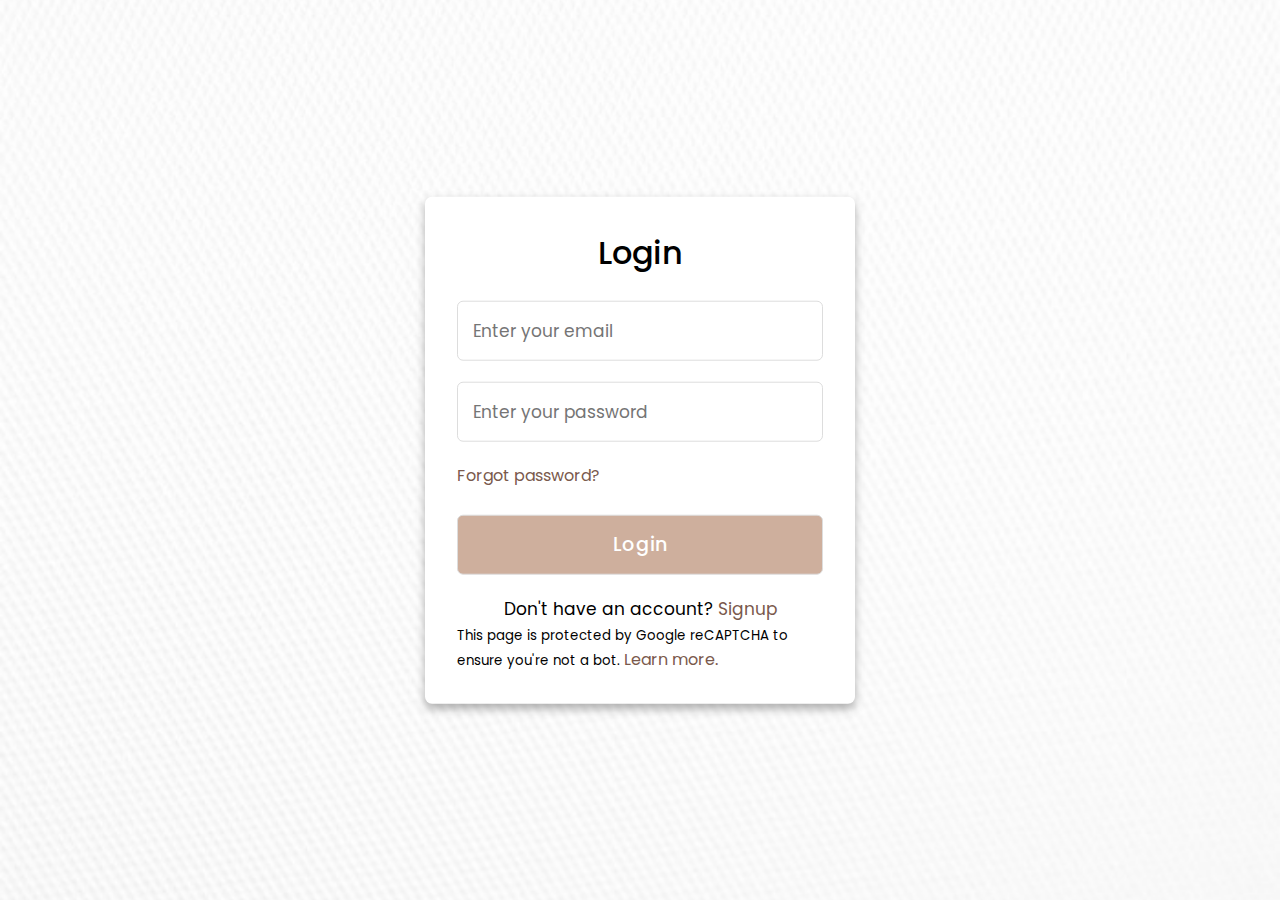
<file: HTML Pages/user.html>
<!DOCTYPE html>
<html lang="en">

<head>
    <meta charset="UTF-8">
    <meta name="viewport" content="width=device-width, initial-scale=1.0">
    <title>Glowify | User Registration </title>

    <style>
        /* Import Google font - Poppins */
        @import url('https://fonts.googleapis.com/css2?family=Poppins:wght@200;300;400;500;600;700&display=swap');

        * {
            margin: 0;
            padding: 0;
            box-sizing: border-box;
            font-family: 'Poppins', sans-serif;
        }

        body {
            min-height: 100vh;
            width: 100%;
            background: url("/Picture/backgrounds-savage-vinyl-backgrounds-sa-v01-01.jpg"), -webkit-linear-gradient(bottom, #a07b66,#ccbfbb);

            background-size: cover;
            /* Ensures the image covers the entire background */
            background-repeat: no-repeat;
            /* Prevents the image from repeating */
            background-attachment: fixed;
            /* Makes the background fixed during scrolling */
            background-position: center;
            /* Centers the image */
        }

        .container {
            position: absolute;
            top: 50%;
            left: 50%;
            transform: translate(-50%, -50%);
            max-width: 430px;
            width: 100%;
            background: #fff;
            border-radius: 7px;
            box-shadow: 0 5px 10px rgba(0, 0, 0, 0.3);
        }

        .container .registration {
            display: none;
        }

        #check:checked~.registration {
            display: block;
        }

        #check:checked~.login {
            display: none;
        }

        #check {
            display: none;
        }

        .container .form {
            padding: 2rem;
        }

        .form header {
            font-size: 2rem;
            font-weight: 500;
            text-align: center;
            margin-bottom: 1.5rem;
        }

        .form input {
            height: 60px;
            width: 100%;
            padding: 0 15px;
            font-size: 17px;
            margin-bottom: 1.3rem;
            border: 1px solid #ddd;
            border-radius: 6px;
            outline: none;
        }

        .form input:focus {
            box-shadow: 0 1px 0 rgba(0, 0, 0, 0.2);
        }

        .form a {
            font-size: 16px;
            color: #7a594c;
            text-decoration: none;
        }

        .form a:hover {
            text-decoration: underline;
        }

        .form input.button {
            color: #fff;
            background: #ceaf9d;
            font-size: 1.2rem;
            font-weight: 500;
            letter-spacing: 1px;
            margin-top: 1.7rem;
            cursor: pointer;
            transition: 0.4s;
        }

        .form input.button:hover {
            background:#161414;
        }

        .signup {
            font-size: 17px;
            text-align: center;
        }

        .signup label {
            color: #7a594c;
            cursor: pointer;
        }

        .signup label:hover {
            text-decoration: underline;
        }
    </style>

</head>

<body>
    <div class="container">
        <input type="checkbox" id="check">
        <div class="login form">
            <header>Login</header>
            <form action="#">
                <input type="text" placeholder="Enter your email">
                <input type="password" placeholder="Enter your password">
                <a href="#">Forgot password?</a>
                <input type="button" class="button" value="Login">
            </form>
            <div class="signup">
                <span class="signup">Don't have an account?
                    <label for="check">Signup</label>
                </span>
            </div>

            <small>
                This page is protected by Google reCAPTCHA to ensure you're not a bot.
                <a href="#">Learn more.</a>
            </small>
        </div>
        <div class="registration form">
            <header>Signup</header>
            <form action="#">
                <input type="text" placeholder="Enter your email">
                <input type="password" placeholder="Create a password">
                <input type="password" placeholder="Confirm your password">
                <input type="button" class="button" value="Signup">
            </form>
            <div class="signup">
                <span class="signup">Already have an account?
                    <label for="check">Login</label>
                </span>
            </div>
            <small>
                This page is protected by Google reCAPTCHA to ensure you're not a bot.
                <a href="#">Learn more.</a>
            </small>
        </div>
    </div>
</body>

</html>
</file>
<file: style.css>
@import url('https://fonts.googleapis.com/css2?family=Poppins:wght@300;400;500;600;700&display=swap');

:root {
    --primary-color: #ceaf9d;
    --background-color: #f9f5f0;
    --dark-color: #151515;
}

html {
    font-size: 62.5%;
    font-family: 'Poppins', sans-serif;
}

* {
    margin: 0;
    padding: 0;
    box-sizing: border-box;
}

/* ********************************** */
/*             UTILIDADES             */
/* ********************************** */
.container {
    max-width: 120rem;
    margin: 0 auto;
}

.heading-1 {
    text-align: center;
    font-weight: 500;
    font-size: 3rem;
}

/* ********************************** */
/*               HEADER               */
/* ********************************** */
.container-hero {
    background-color: var(--background-color);
}

.hero {
    display: flex;
    justify-content: space-between;
    align-items: center;
    padding: 2rem 0;
}

.customer-support {
    display: flex;
    align-items: center;
    gap: 2rem;
}

.customer-support i {
    font-size: 3.3rem;
}

.content-customer-support {
    display: flex;
    flex-direction: column;
}


.container-logo {
    display: flex;
    align-items: center;
    gap: 0.5rem;
}

.container-logo i {
    font-size: 3rem;
}

.container-logo h1 a {
    text-decoration: none;
    color: #000;
    font-size: 3rem;
    text-transform: uppercase;
    letter-spacing: -1px;
}

.container-user {
	display: flex;
	gap: 1rem;
	cursor: pointer;
}

.container-user .bx-user-circle {
    font-size: 3rem;
    color: var(--primary-color);
    padding-right: 2.5rem;
    border-right: 1px solid #e2e2e2;
}

.container-user .bxs-cart {
    font-size: 3rem;
    color: var(--primary-color);
    padding-left: 1rem;
}

.content-shopping-cart {
	display: flex;
	flex-direction: column;
}

/* ************* NAVBAR ************* */
.container-navbar {
    background-color: var(--primary-color);
}

.navbar {
    display: flex;
    justify-content: space-between;
    align-items: center;
    padding: 1rem 0;
}

.navbar .fa-bars {
    display: none;
}

.menu {
    display: flex;
    gap: 3rem;
}

.menu li {
    list-style: none;
}

.menu a {
    text-decoration: none;
    font-size: 1.3rem;
    color: var(--dark-color);
    font-weight: 600;
    text-transform: uppercase;
    position: relative;
}

.menu a::after {
    content: '';
    width: 1.5rem;
    height: 1px;
    background-color: #fff;
    position: absolute;
    bottom: -3px;
    left: 50%;
    transform: translate(-50%, 50%);
    opacity: 0;
    transition: all 0.3s ease;
}

.menu a:hover::after {
    opacity: 1;
}

.menu a:hover {
    color: #fff;
}

.search-form {
    position: relative;
    display: flex;
    align-items: center;
    border: 2px solid #fff;
    border-radius: 2rem;
    background-color: #fff;
    height: 4.4rem;
    overflow: hidden;
}

.search-form input {
    outline: none;
    font-family: inherit;
    border: none;
    width: 25rem;
    font-size: 1.4rem;
    padding: 0 2rem;
    color: #777;
    cursor: pointer;
}

.search-form input::-webkit-search-cancel-button {
    appearance: none;
}

.search-form .btn-search {
    border: none;
    background-color: var(--primary-color);
    display: flex;
    align-items: center;
    justify-content: center;
    height: 100%;
    padding: 1rem;
}

.search-form .btn-search i.bx.bx-search,.navbar .bx.bxs-spreadsheet {
    font-size: 3rem; /* Adjust size */
    color: #fff; /* White color for contrast */
}

/* ********************************** */
/*               BANNER               */
/* ********************************** */
.banner {
    background-image: linear-gradient(100deg, #7a594c, #7a594c20),
        url('Picture/Untitled_design-1PHDrxxC3-transformed.png');
    height: 60rem;
    background-size: cover;
    background-position: center;
}

.content-banner {
    max-width: 90rem;
    margin: 0 auto;
    padding: 25rem 0;
}

.content-banner p {
    color: var(--primary-color);
    font-size: 1.2rem;
    margin-bottom: 1rem;
    font-weight: 500;
}

.content-banner h2 {
    color:#f9f5f0;
    font-size: 3.5rem;
    font-weight: 500;
    line-height: 1.2;
}

.content-banner a {
    margin-top: 2rem;
    text-decoration: none;
    color: #fff;
    background-color: var(--primary-color);
    display: inline-block;
    padding: 1rem 3rem;
    text-transform: uppercase;
    border-radius: 3rem;
}

/* ********************************** */
/*            MAIN CONTENT            */
/* ********************************** */
.main-content {
    background-color: var(--background-color);
}

/* ********************************** */
/*              FEATURES              */
/* ********************************** */
.container-features {
    display: grid;
    grid-template-columns: repeat(4, 1fr);
    gap: 3rem;
    padding: 3rem 0;
}

.card-feature {
    display: flex;
    align-items: center;
    justify-content: center;
    gap: 1.5rem;

    background-color: #fff;
    border-radius: 1rem;
    padding: 1.5rem 0;
}

.card-feature i {
    font-size: 2.7rem;
    color: var(--primary-color);
}

.feature-content {
    display: flex;
    flex-direction: column;
    gap: 0.5rem;
}

.feature-content span {
    font-weight: 700;
    font-size: 1.2rem;
    color: var(--dark-color);
}

.feature-content p {
    color: #777;
    font-weight: 500;
}

/* ********************************** */
/*             CATEGORIES             */
/* ********************************** */

.top-categories {
    display: flex;
    flex-direction: column;
    gap: 2rem;
    margin-bottom: 3rem;
}

.container-categories {
    display: grid;
    grid-template-columns: repeat(3, 1fr);
    gap: 3rem;
}

.card-category {
    height: 20rem;
    display: flex;
    flex-direction: column;
    align-items: center;
    justify-content: center;
    border-radius: 2rem;
    gap: 2rem;
}

.category-moca {
    background-image: linear-gradient(#7a594c, #00000013),
        url('Picture/s28.jpg');
    background-size: cover;
    background-position: bottom;
    background-repeat: no-repeat;
}

.category-capuchino {
    background-image: linear-gradient( #7a594c, #00000013),
        url('Picture/s4.jpg');
    background-size: cover;
    background-position: center;
    background-repeat: no-repeat;
}

.category-expreso {
    background-image: linear-gradient(#7a594c, #00000013),
        url('Picture/s5.jpg');
    background-size: cover;
    background-position: center;
    background-repeat: no-repeat;
}

.card-category p {
    font-size: 2.5rem;
    color: #fff;
    text-transform: capitalize;
    position: relative;
}

.card-category p::after {
    content: '';
    width: 2.5rem;
    height: 2px;
    background-color: #fff;
    position: absolute;
    bottom: -1rem;
    left: 50%;
    transform: translate(-50%, 50%);
}

.card-category span {
    font-size: 1.6rem;
    color: #fff;
    cursor: pointer;
}

.card-category span:hover {
    color: var(--primary-color);
}

/* ********************************** */
/*            TOP PRODUCTS            */
/* ********************************** */
.top-products {
    display: flex;
    flex-direction: column;
    gap: 2rem;
    margin-bottom: 3rem;
}

.container-options {
    display: flex;
    justify-content: center;
    gap: 2rem;
    margin-bottom: 1rem;
}

.container-options span {
    color: #777;
    background-color: #fff;
    padding: 0.7rem 3rem;
    font-size: 1.4rem;
    text-transform: capitalize;
    border-radius: 2rem;
    cursor: pointer;
}

.container-options span:hover {
    background-color: var(--primary-color);
    color: #fff;
}

.container-options span.active {
    background-color: var(--primary-color);
    color: #fff;
}

/* Products */
.container-products {
	display: grid;
	grid-template-columns: repeat(auto-fit, minmax(20rem, 1fr));
	gap: 3rem;
}

.close-btn {
    position: absolute;
    top: 15px;
    right: 15px;
    background: #000;
    color: #fff;
    border: none;
    border-radius: 50%;
    cursor: pointer;
    width: 30px;
    height: 30px;
    display: flex;
    justify-content: center;
    align-items: center;
}

.card-product {
	background-color: #fff;
	padding: 2rem 3rem;
	border-radius: 0.5rem;
	cursor: pointer;
        box-shadow: 0 5px 10px rgba(0, 0, 0, 0.1);
}

.card-product:hover {
    transform: scale(1.05);
}

.container-img {
	position: relative;
}

.container-img img {
	width: 100%;
}

.container-img .discount {
	position: absolute;
	left: 0;
	background-color: var(--primary-color);
	color: #fff;
	padding: 2px 1.2rem;
	border-radius: 1rem;
	font-size: 1.2rem;
}

.card-product:hover .discount {
    background-color: #000;
}

.button-group {
    display: flex;
    flex-direction: column;
    gap: 1rem;

    position: absolute;
    top: 0;
    right: -3rem;
    z-index: -1;
    transition: all 0.4s ease;
}


.button-group span {
    border: 1px solid var(--primary-color);
    padding: 0.8rem;

    display: flex;
    align-items: center;
    justify-content: center;
    border-radius: 50%;
    cursor: pointer;
    transition: all 0.4s ease;
}

.button-group span:hover {
    background-color: var(--primary-color);
}

.button-group span i {
    font-size: 1.5rem;
    color: var(--primary-color);
}

.button-group span:hover i {
    color: #fff;
}

.card-product:hover .button-group {
    z-index: 0;
    right: -1rem;
}

.content-card-product {
    display: grid;
    justify-items: center;
    grid-template-columns: 1fr 1fr;
    grid-template-rows: repeat(4, min-content);
    row-gap: 1rem;
}

.stars {
    grid-row: 1/2;
    grid-column: 1/-1;
}

.stars i {
    font-size: 1.3rem;
    color: var(--primary-color);
}

.content-card-product h3 {
    grid-row: 2/3;
    grid-column: 1/-1;

    font-weight: 400;
    font-size: 1.6rem;
    margin-bottom: 1rem;
    cursor: pointer;
}

.content-card-product h3:hover {
    color: var(--primary-color);
}

.add-cart {
    justify-self: start;
    border: 2px solid var(--primary-color);
    padding: 1rem;
    border-radius: 50%;
    cursor: pointer;
    transition: all 0.4s ease;

    display: flex;
    align-items: center;
    justify-content: center;
}

.add-cart:hover {
    background-color: var(--primary-color);
}

.add-cart i {
    font-size: 1.5rem;
    color: var(--primary-color);
}

.add-cart:hover i {
    color: #fff;
}

.content-card-product .price {
    justify-self: end;
    align-self: center;

    font-size: 1.7rem;
    font-weight: 600;
}

.content-card-product .price span {
    font-size: 1.5rem;
    font-weight: 400;
    text-decoration: line-through;
    color: #777;
    margin-left: 0.5rem;
}

/* ********************************** */
/*               GALLERY              */
/* ********************************** */
.gallery {
    display: grid;
    grid-template-columns: repeat(4, 1fr);
    grid-template-rows: repeat(2, 30rem);
    gap: 1.5rem;
    margin-bottom: 3rem;
}

.gallery img {
    width: 100%;
    height: 100%;
    object-fit: cover;
}

.gallery-img-3 {
    grid-column: 2/4;
    grid-row: 1/3;
}

/* ********************************** */
/*              SPECIALS              */
/* ********************************** */
.specials {
    display: flex;
    flex-direction: column;
    gap: 2rem;
    margin-bottom: 3rem;
}

/* ********************************** */
/*                BLOGS               */
/* ********************************** */
.blogs {
    display: flex;
    flex-direction: column;
    gap: 2rem;
}

.container-blogs {
    display: grid;
    grid-template-columns: repeat(3, 1fr);
    gap: 3rem;
}

.card-blog {
    display: flex;
    flex-direction: column;
    gap: 2rem;
}

.card-blog .container-img {
    border-radius: 2rem;
    cursor: pointer;
    position: relative;
    overflow: hidden;
}

.button-group-blog {
    position: absolute;
    bottom: 1.5rem;
    right: -2.5rem;

    display: flex;
    gap: 0.7rem;
    z-index: -1;
    transition: all 0.3s ease;
}

.card-blog:hover .button-group-blog {
    z-index: 0;
    right: 1.5rem;
}

.button-group-blog span {
    background-color: #fff;
    padding: 1rem;
    border-radius: 50%;
    transition: all 0.4s ease;

    display: flex;
    align-items: center;
    justify-content: center;
}

.button-group-blog span i {
    font-size: 1.3rem;
}

.button-group-blog span:hover {
    background-color: var(--primary-color);
}

.button-group-blog span:hover i {
    color: #fff;
}

.content-blog h3 {
    font-size: 1.8rem;
    margin-bottom: 1.7rem;
    color: var(--dark-color);
    font-weight: 500;
}

.content-blog h3:hover {
    color: var(--primary-color);
    cursor: pointer;
}

.content-blog p {
    margin-top: 1rem;
    font-size: 1.4rem;
    color: #777;
}

.content-blog span {
    color: var(--primary-color);
    font-size: 1.3rem;
}

.btn-read-more {
    padding: 1rem 3rem;
    background-color: var(--primary-color);
    color: #fff;
    text-transform: uppercase;
    font-size: 1.4rem;
    border-radius: 2rem;
    margin: 3rem 0 5rem;
    display: inline-block;
    cursor: pointer;
}

.btn-read-more:hover {
    background-color: var(--dark-color);
}

.learnMORE{
    text-decoration: none;
    color: white;
}

/* ********************************** */
/*               FOOTER               */
/* ********************************** */

.footer {
    background-color: var(--primary-color);
}

.container-footer {
    display: flex;
    flex-direction: column;
    gap: 4rem;
    padding: 3rem;
}

.menu-footer {
    display: grid;
    grid-template-columns: repeat(3, 1fr) 30rem;
    gap: 3rem;
    justify-items: center;
}

.title-footer {
    font-weight: 600;
    font-size: 1.6rem;
    text-transform: uppercase;
}

.contact-info,
.information,
.my-account,
.newsletter {
    display: flex;
    flex-direction: column;
    gap: 2rem;
}

.contact-info ul,
.information ul,
.my-account ul {
    display: flex;
    flex-direction: column;
    gap: 1rem;
}

.contact-info ul li,
.information ul li,
.my-account ul li {
    list-style: none;
    color: #fff;
    font-size: 1.4rem;
    font-weight: 300;
}

.information ul li a,
.my-account ul li a {
    text-decoration: none;
    color: #fff;
    font-weight: 300;
}

.information ul li a:hover,
.my-account ul li a:hover {
    color: var(--dark-color);
}

.social-icons {
    display: flex;
    gap: 1.5rem;
}

.social-icons span {
    border-radius: 50%;
    width: 3rem;
    height: 3rem;

    display: flex;
    align-items: center;
    justify-content: center;
}

.social-icons span i {
    color: #fff;
    font-size: 1.2rem;
}

.facebook {
    background-color: #3b5998;
}

.twitter {
    background-color: #00acee;
}

.youtube {
    background-color: #c4302b;
}

.pinterest {
    background-color: #c8232c;
}

.instagram {
    background: linear-gradient(#405de6,
            #833ab4,
            #c13584,
            #e1306c,
            #fd1d1d,
            #f56040,
            #fcaf45);
}

.content p {
    font-size: 1.4rem;
    color: #fff;
    font-weight: 300;
}

.content input {
    outline: none;
    background: none;
    border: none;
    border-bottom: 2px solid #d2b495;
    cursor: pointer;
    padding: 0.5rem 0 1.2rem;
    color: var(--dark-color);
    display: block;
    margin-bottom: 3rem;
    margin-top: 2rem;
    width: 100%;
    font-family: inherit;
}

.content input::-webkit-input-placeholder {
    color: #eee;
}

.content button {
    border: none;
    background-color: #000;
    color: #fff;
    text-transform: uppercase;
    padding: 1rem 3rem;
    border-radius: 2rem;
    font-size: 1.4rem;
    font-family: inherit;
    cursor: pointer;
    font-weight: 600;
}

.content button:hover {
    background-color: var(--background-color);
    color: var(--primary-color);
}

.copyright {
    display: flex;
    justify-content: space-between;
    padding-top: 2rem;

    border-top: 1px solid #d2b495;
}

.copyright p {
    font-weight: 400;
    font-size: 1.6rem;
}

/* ********************************** */
/*       MEDIA QUERIES -- 768px       */
/* ********************************** */
@media (max-width: 768px) {
    html {
        font-size: 55%;
    }

    .hero {
        padding: 2rem;
    }

    .customer-support {
        display: none;
    }

    .content-shopping-cart {
        display: none;
    }

    .navbar {
        padding: 1rem 2rem;
    }

    .navbar .fa-bars {
        display: block;
        color: #fff;
        font-size: 3rem;
    }

    .menu {
        display: none;
    }

    .content-banner {
        max-width: 50rem;
        margin: 0 auto;
        padding: 25rem 0;
    }

    .container-features {
        grid-template-columns: repeat(2, 1fr);
        padding: 3rem 2rem;
    }

    .card-feature {
        padding: 2rem;
    }

    .heading-1 {
        font-size: 2.4rem;
    }

    .card-category {
        height: 12rem;
    }

    .card-category p {
        font-size: 2rem;
        text-align: center;
        line-height: 1;
    }

    .card-category span {
        font-size: 1.4rem;
    }

    .container-options {
        align-items: center;
    }

    .container-options span {
        text-align: center;
        padding: 1rem 2rem;
    }

    .container-products {
        grid-template-columns: repeat(auto-fit, minmax(28rem, 1fr));
    }

    .gallery {
        grid-template-rows: repeat(2, 15rem);
    }

    .container-blogs {
        overflow: hidden;
        grid-template-columns: 1fr 1fr;

        height: 52rem;
    }

    .menu-footer {
        grid-template-columns: repeat(2, 1fr);
    }

    .copyright {
        flex-direction: column;
        justify-content: center;
        align-items: center;
        gap: 1.5rem;
    }
}

/* ********************************** */
/*       MEDIA QUERIES -- 468px       */
/* ********************************** */
@media (max-width: 468px) {
    html {
        font-size: 42.5%;
    }

    .content-banner {
        max-width: 50rem;
        padding: 22rem 0;
    }

    .heading-1 {
        font-size: 2.8rem;
    }

    .card-feature {
        flex-direction: column;
        border-radius: 2rem;
    }

    .feature-content {
        align-items: center;
    }

    .feature-content p {
        font-size: 1.4rem;
        text-align: center;
    }

    .feature-content span {
        font-size: 1.6rem;
        text-align: center;
    }

    .container-options span {
        font-size: 1.8rem;
        padding: 1rem 1.5rem;
        font-weight: 500;
    }

    .container-products {
        grid-template-columns: repeat(auto-fit, minmax(25rem, 1fr));
        gap: 1rem;
    }

    .container-img .discount {
        font-size: 2rem;
    }

    .content-card-product h3 {
        font-size: 2.2rem;
    }

    .gallery {
        grid-template-rows: repeat(2, 20rem);
    }

    .blogs {
        padding: 2rem;
    }

    .container-blogs {
        grid-template-columns: 1fr;
        height: 75rem;
    }

    .content-blog h3 {
        font-size: 2.4rem;
    }

    .content-blog span {
        font-size: 1.8rem;
    }

    .content-blog p {
        font-size: 2.2rem;
    }

    .btn-read-more {
        font-size: 1.8rem;
    }

    .contact-info ul,
    .information ul,
    .my-account ul {
        display: none;
    }

    .contact-info {
        align-items: center;
    }

    .menu-footer {
        grid-template-columns: 1fr;
    }

    .content p {
        font-size: 1.6rem;
    }
}
</file>
<file: style2.css>
@import url(https://fonts.googleapis.com/css?family=Montserrat:400,700);

/* General Styles */
body {
    font-family: Arial, sans-serif;
    line-height: 1.6;
    margin: 0;
    padding: 0;
    color: black;
    background-color: #f9f5f0;
}

/* Header */
.header {
    background: #ceaf9d;
    color: #fff;
    padding: 2rem 0;
}

.span1{
    padding: 0.8rem 2.5rem;
    background-color: #ddc7ba;
    color: #fff;
    text-transform: uppercase;
    font-size: 1.3rem;
    border-radius: 1.5rem;
    display: inline-block;
    cursor: pointer;
    transition: background-color 0.3s ease, transform 0.2s ease, box-shadow 0.2s ease;
    box-shadow: 0 4px 6px rgba(0, 0, 0, 0.1);
}

.header h1 {
    margin: 0;
}

/* Container */
.container {
    display: flex;
    max-width: 1200px;
    margin: 0 auto;
    padding: 0 15px;
}

/* Main Content Layout */
.main-content {
    display: flex;
    flex-wrap: wrap;
    margin: 2rem 0;
}

/* Blog Post */
.content {
    flex: 3;
    background: #fff;
    padding: 2rem;
    margin-right: 1rem;
    box-shadow: 0 4px 6px rgba(0, 0, 0, 0.1);
    border-radius: 8px;
}

/* Post Header */
.post-header {
    margin-bottom: 1.5rem;
}

.post-title {
    font-size: 2rem;
    color: #333;
    margin-bottom: 0.5rem;
}

.post-meta {
    color: #777;
    font-size: 0.9rem;
}

/* Post Image */
.post-image {
    margin: 1.5rem 0;
    text-align: center;
}

.post-image img {
    max-width: 100%;
    border-radius: 8px;
}

.post-image figcaption {
    font-size: 0.9rem;
    color: #555;
    margin-top: 0.5rem;
}

/* Post Content */
.post-content h3 {
    color: #555;
    margin-top: 1.5rem;
}

blockquote {
    font-style: italic;
    background: #f5efeb;
    border-left: 4px solid #ccc;
    margin: 1rem 0;
    padding: 0.5rem 1rem;
    color: #555;
}

/* Sidebar */
.sidebar {
    flex: 1;
    background: #fff;
    padding: 1.5rem;
    box-shadow: 0 4px 6px rgba(0, 0, 0, 0.1);
    border-radius: 8px;
}

.aresent{
    padding: 0.3rem 1.5rem;
    background-color:#ceaf9d;
    border-radius: 20px;
    color: #fff;
    display: inline-block;
    border-style: double;
    border-color:#f9f5f0;
}
.sidebar .widget {
    margin-bottom: 2rem;
}

.sidebar h3 {
    font-size: 1.2rem;
    color: #333;
    margin-bottom: 1rem;
}

.sidebar ul {
    list-style: none;
    padding: 0;
}

.sidebar ul li {
    margin-bottom: 0.5rem;
}

.sidebar ul li a {
    color: #151515;
    text-decoration: none;
}

.sidebar ul li a:hover {
    text-decoration: underline;
    color:#444;
}

#advtext {
    color: #151515;
    text-decoration: none;
}

#advtext:hover {
    text-decoration: underline;
    color: #ceaf9d;
}

.ad {
    text-align: center;
    margin: 0;
    padding: 5px;
    border: 1px #ccc;
    border-radius: 2rem;
}

.ad img {
    border-radius: 1rem;
}

/* Footer */
.footer {
    text-align: center;
    padding: 1rem 0;
    background:  #ceaf9d;
    color: #fff;
    margin-top: 2rem;
    font-size: 0.9rem;
}

/* About the Author Widget */
.widget {
    background-color: #f5efeb;
    /* Light background for contrast */
    padding: 20px;
    margin-bottom: 30px;
    border-radius: 8px;
    box-shadow: 0 2px 5px rgba(0, 0, 0, 0.1);
}

.widget h3 {
    font-size: 1.8em;
    /* Larger heading for prominence */
    font-weight: bold;
    color: #333;
    margin-bottom: 10px;
}

.author-bio {
    font-family: 'Arial', sans-serif;
    line-height: 1.6;
    /* Improved line spacing for readability */
    color: #555;
    /* Slightly darker gray for text */
}

.author-bio p {
    font-size: 1.1em;
    /* Slightly larger font for better readability */
    margin-bottom: 15px;
}

.author-bio strong {
    color: #333;
    /* Strong emphasis on names and important topics */
    font-weight: bold;
}

.author-bio em {
    font-style: italic;
    /* Emphasize activities like stargazing */
}

.author-bio p:last-child {
    margin-bottom: 0;
    /* Remove margin from last paragraph */
}

.recent-posts {
    margin-bottom: 2.5rem;
}

.content-blog {
    display: flex;
    flex-direction: column;
    gap: 1rem;
    margin-bottom: 2rem;
}

.content-blog h3 {
    font-size: 1.5rem;
    color: var(--dark-color);
    font-weight: 500;
}

.content-blog h3:hover {
    color: var(--primary-color);
    cursor: pointer;
}

.content-blog span {
    color: #957a70;
    font-size: 1.2rem;
}

.content-blog p {
    font-size: 1.3rem;
    color: #777;
    margin-top: 0.1em;
}

.btn-read-more {
    padding: 0.8rem 2.5rem;
    background-color: #ddc7ba;
    color: #fff;
    text-transform: uppercase;
    font-size: 1.3rem;
    border-radius: 1.5rem;
    display: inline-block;
    cursor: pointer;
    transition: background-color 0.3s ease, transform 0.2s ease, box-shadow 0.2s ease;
    box-shadow: 0 4px 6px rgba(0, 0, 0, 0.1);
}

/* Hover Effect */
.btn-read-more:hover {
    background-color: #b99e8d;
    transform: translateY(-2px);
    /* Slightly move the button up */
    box-shadow: 0 6px 10px rgba(0, 0, 0, 0.2);
    /* Stronger shadow on hover */
}

/* Active state (when button is clicked) */
.btn-read-more:active {
    transform: translateY(1px);
    /* Push the button down when clicked */
    box-shadow: 0 2px 4px rgba(0, 0, 0, 0.2);
    /* Lighter shadow when clicked */
}

.recent-posts {
    background-color: #f5efeb;
    /* Light background for contrast */
    padding: 15px;
    margin-bottom: 10px;
    border-radius: 8px;
    box-shadow: 0 2px 5px rgba(0, 0, 0, 0.1);
}

form {
    background-color: #f5efeb;
    /* Light background for contrast */
    padding: 20px;
    margin-bottom: 30px;
    border-radius: 8px;
    box-shadow: 0 2px 5px rgba(0, 0, 0, 0.1);
}

.feedback-input {
    color: white;
    font-family: Helvetica, Arial, sans-serif;
    font-weight: 500;
    font-size: 18px;
    border-radius: 5px;
    line-height: 22px;
    background-color: transparent;
    border: 2px solid #957a70;
    transition: all 0.3s;
    padding: 13px;
    margin-bottom: 15px;
    width: 100%;
    background-color: white;
    box-sizing: border-box;
    outline: 0;
}

.feedback-input:focus {
    border: 2px solid #b99e8d;
}

textarea {
    height: 150px;
    line-height: 150%;
    resize: vertical;
}

[type="submit"] {
    font-family: 'Montserrat', Arial, Helvetica, sans-serif;
    width: 100%;
    background: #ddc7ba;
    border-radius: 5px;
    border: 0;
    cursor: pointer;
    color: #957a70;
    font-size: 24px;
    padding-top: 10px;
    padding-bottom: 10px;
    transition: all 0.3s;
    margin-top: -4px;
    font-weight: 700;
}

[type="submit"]:hover {
    background: #b99e8d;
    transform: translateY(1px);
    /* Push the button down when clicked */
    box-shadow: 0 2px 4px rgba(0, 0, 0, 0.2);
    /* Lighter shadow when clicked */
}

form h2 {
    margin-top: 0.1rem;
}

#hr2005 {
    margin-top: 2rem;
}

#hahaha {
    text-decoration: none;
    color: #957a70;
}

#hahaha:hover {
    background: #b99e8d;
    transform: translateY(1px);
    /* Push the button down when clicked */
    box-shadow: 0 2px 4px rgba(0, 0, 0, 0.2);
    /* Lighter shadow when clicked */
}
/* Comments Section */
.comments {
    width:76%;
    height: auto;
    background: #fff;
    padding: 1.5rem;
    margin: 2rem auto;
    box-shadow: 0 4px 6px rgba(0, 0, 0, 0.1);
    border-radius: 8px;
    overflow-y: auto; /* Add scrollbar if the content exceeds height */
}

/* Comments Header */
.comments-header {
    margin-bottom: 1.5rem;
}

.comments-header h2 {
    font-size: 1.25rem;
    color: #333;
    margin-bottom: 0.5rem;
}

.comments-header p {
    font-size: 1rem;
    color: #555;
}

/* Individual Comments */
.comment-box .comment {
    margin-bottom: 1.5rem;
    border-bottom: 1px solid #eee;
    padding-bottom: 1rem;
}

.comment:last-child {
    border-bottom: none;
}
.comment-x{
    
    background: #f5efeb;
    border-left: 4px solid #ccc;
    margin:0;
    display: inline-block;
    padding: 0.5rem 1rem;
    color: #555;
}
.comment h3 {
    font-size: 1.1rem;
    color: #444;
    margin-bottom: 0.25rem;
}

.comment p {
    font-size: 0.95rem;
    color: #666;
    margin: 0.25rem 0;
}
.link-c{
    color: #151515;
    text-decoration: none;
}
.link-c:hover{
    text-decoration:underline ;
    color: var(--primary-color);
    cursor: pointer;
}
</file>
